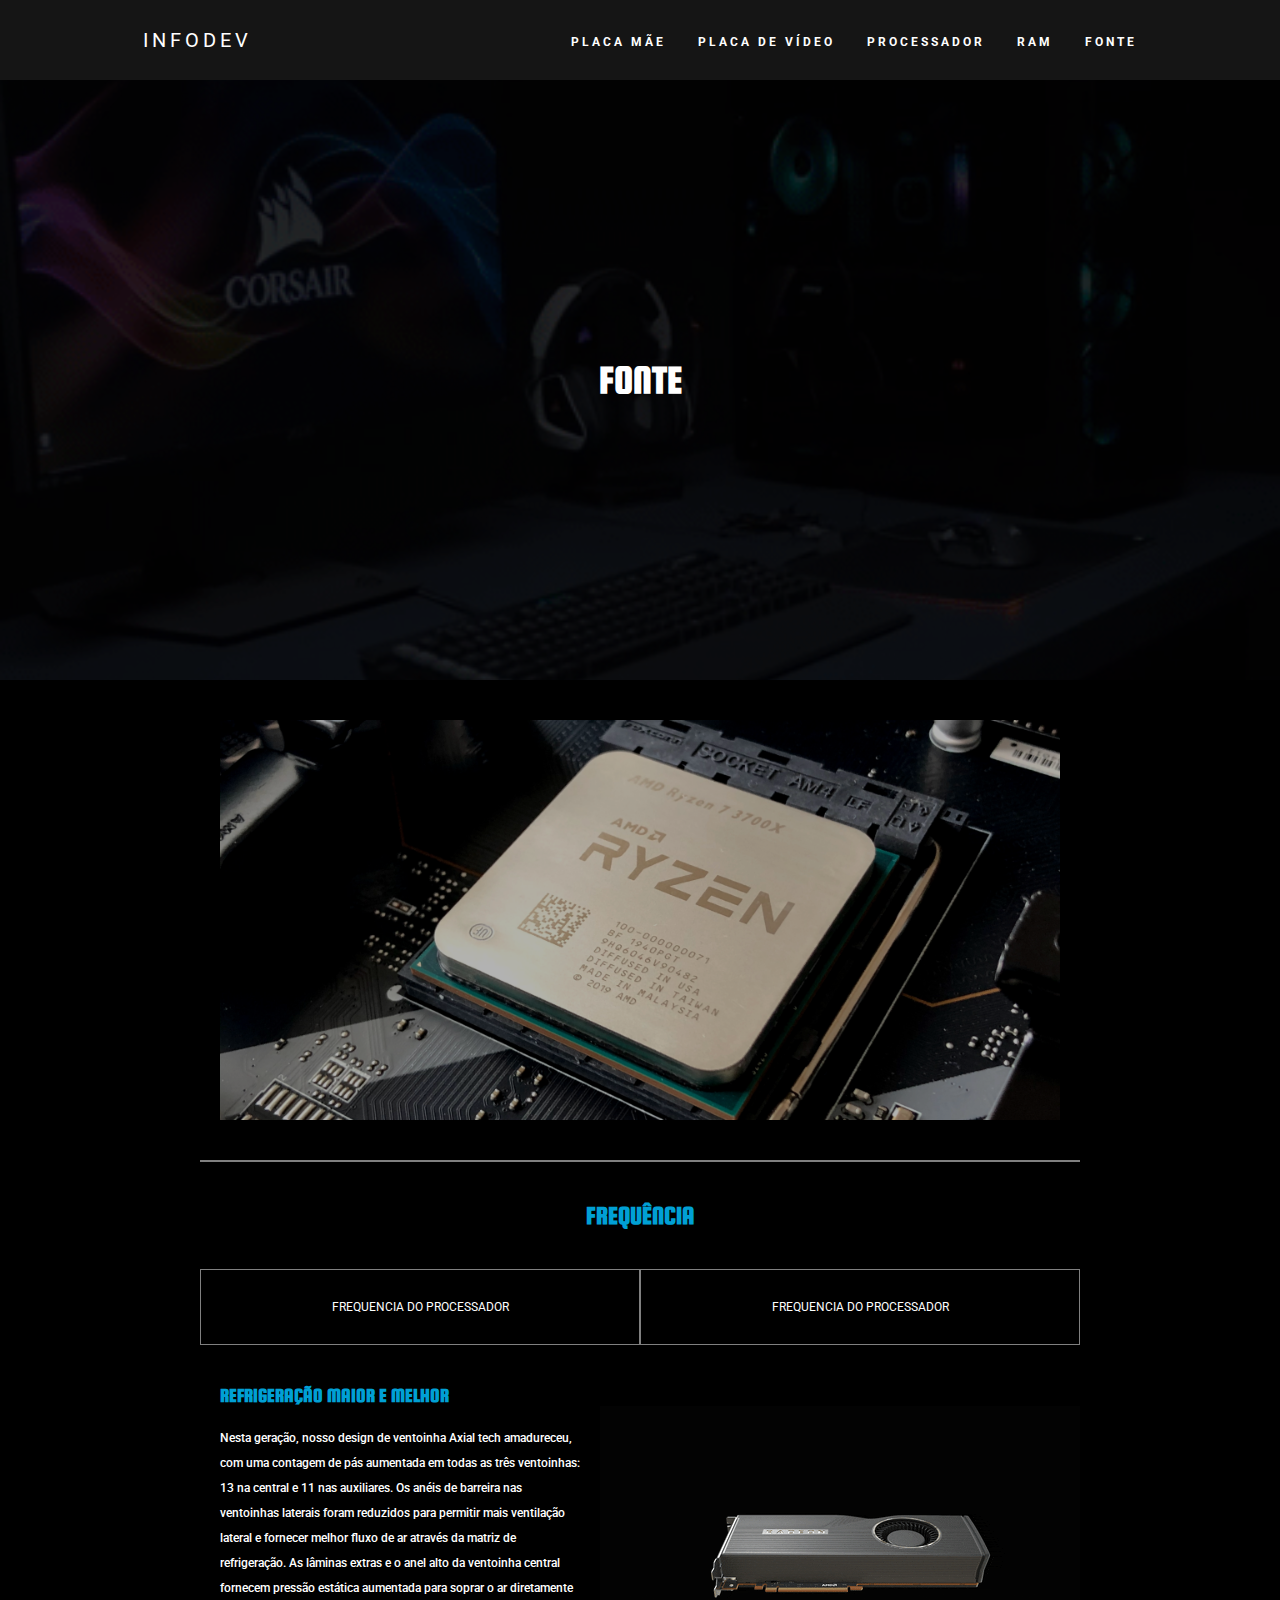
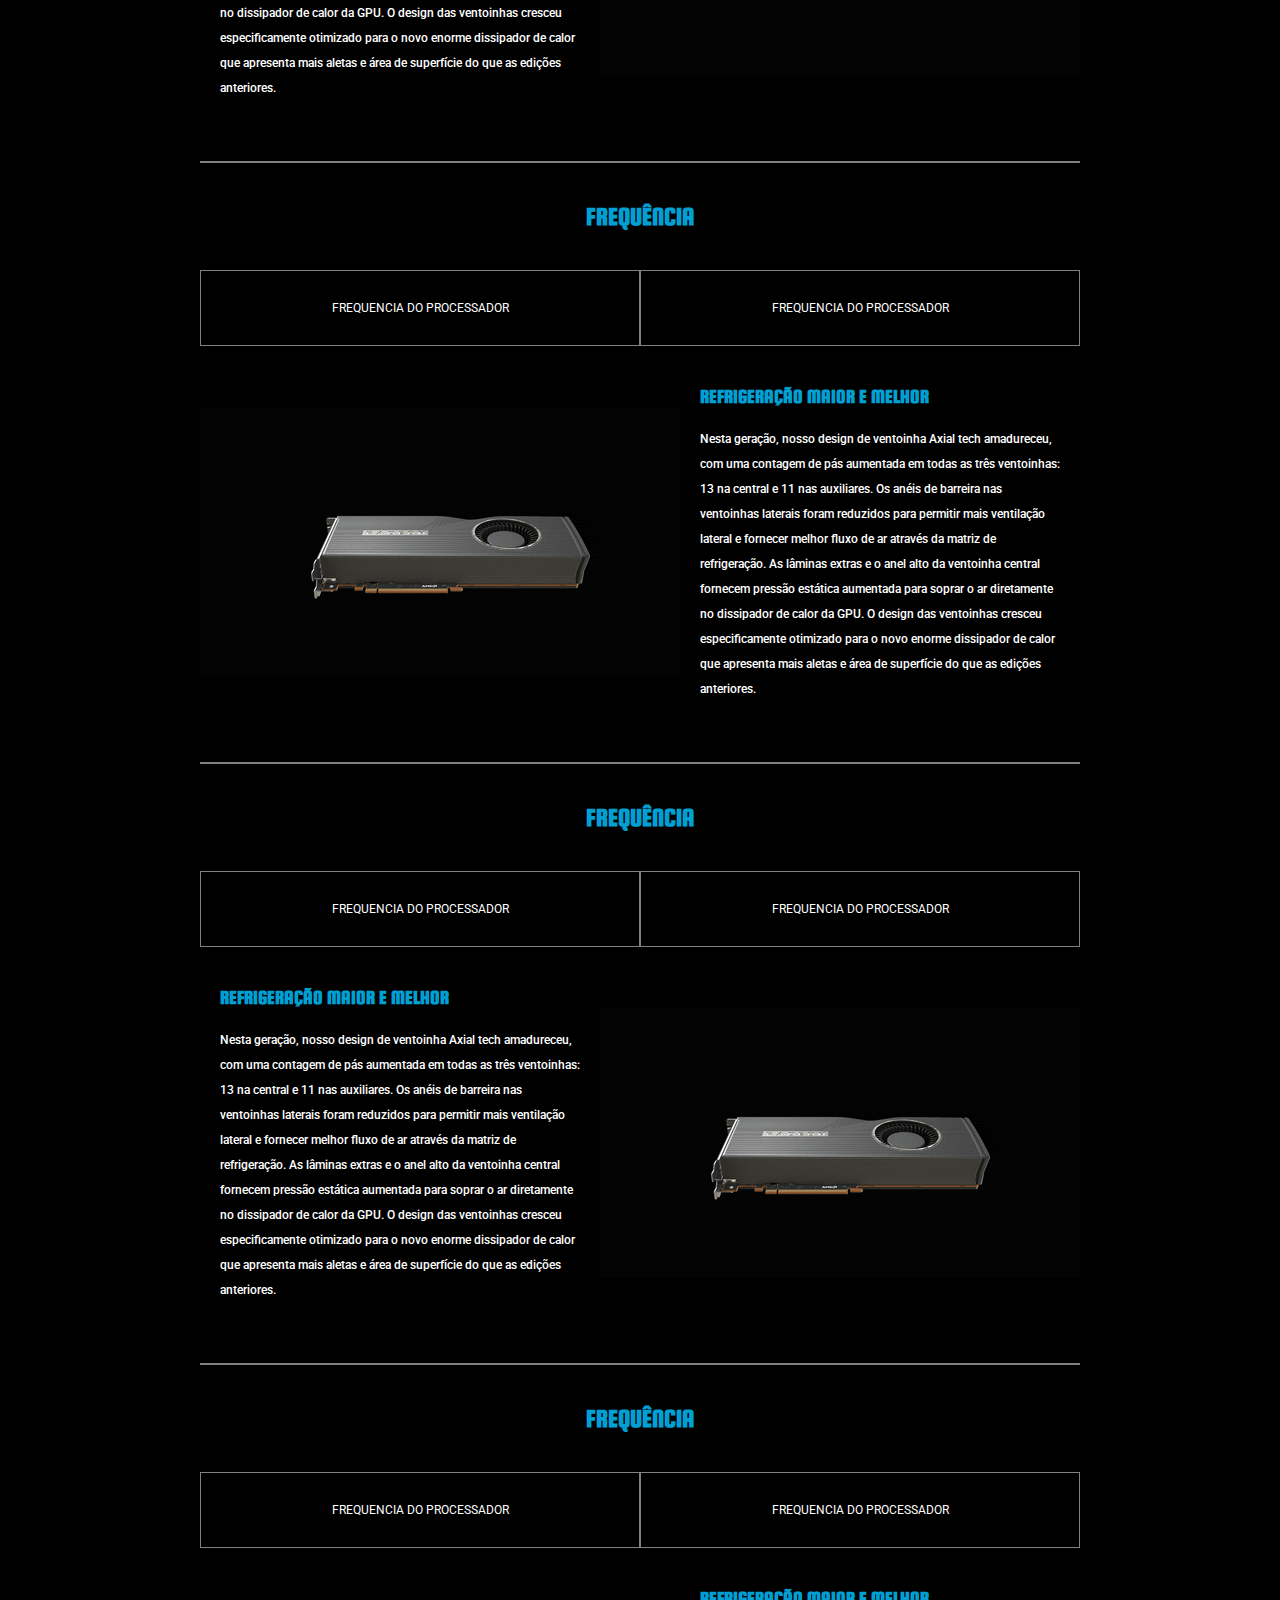
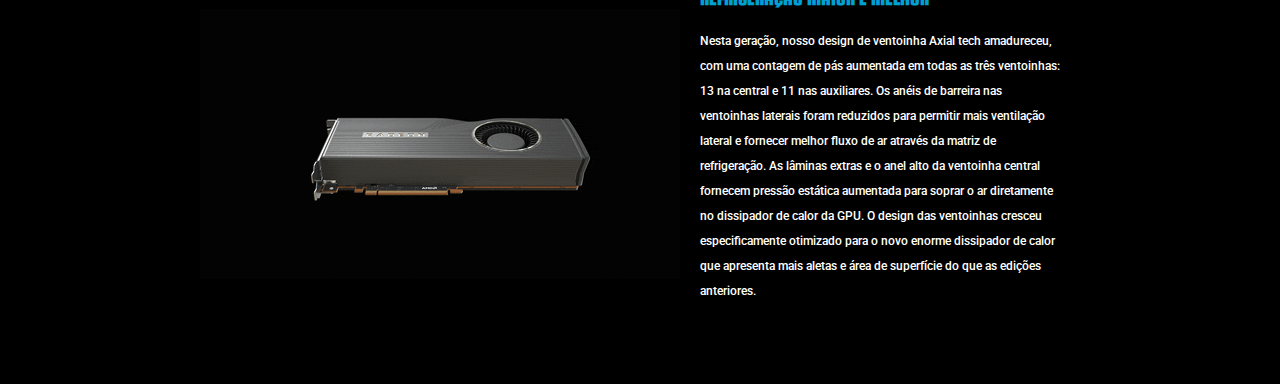
<file: fonte.html>
<!DOCTYPE html>
<html lang="pt-br">

<head>
  <meta charset="UTF-8">
  <meta name="viewport" content="width=device-width, initial-scale=1.0">
  <link rel="stylesheet" href="scss/style.css">
  <title>InfoDev</title>
</head>

<body>
  <header>
    <nav>
      <a class="logo" href="/">InfoDev</a>
      <div class="mobile-menu">
        <div class="line1"></div>
        <div class="line2"></div>
        <div class="line3"></div>
      </div>
      <ul class="nav-list">
        <li><a href="placamae.html">PLACA MÃE</a></li>
        <li><a href="placavideo.html">PLACA DE VÍDEO</a></li>
        <li><a href="processador.html">PROCESSADOR</a></li>
        <li><a href="ram.html">RAM</a></li>
        <li><a href="fonte.html">FONTE</a></li>
      </ul>
    </nav>
  </header>

  <main class="main">
    <section class="section-home">
      <div class="background">
        <div class="opacity">
          <h1>fonte</h1>
        </div>
      </div><!--background-home-->
    </section>

    <section class="section1">
      <div class="container">
        <div class="box-img"><div class="img"></div></div>
        <div class="line"></div>

        <h2>Frequência</h2>

        <div class="box-process">
          <div class="title-process">
            <h3>frequencia do processador</h3>
            <h3>frequencia do processador</h3>
          </div>
          <div class="flex-process">
            <div class="left-process">
              <h4>REFRIGERAÇÃO MAIOR E MELHOR</h4>
              <p>Nesta geração, nosso design de ventoinha Axial tech amadureceu, com uma contagem de pás aumentada em todas as três ventoinhas: 13 na central e 11 nas auxiliares. Os anéis de barreira nas ventoinhas laterais foram reduzidos para permitir mais ventilação lateral e fornecer melhor fluxo de ar através da matriz de refrigeração. As lâminas extras e o anel alto da ventoinha central fornecem pressão estática aumentada para soprar o ar diretamente no dissipador de calor da GPU. O design das ventoinhas cresceu especificamente otimizado para o novo enorme dissipador de calor que apresenta mais aletas e área de superfície do que as edições anteriores.</p>
            </div>
            <div class="right-process">
              <img src="images/giphy (4).gif" alt="">
            </div>
          </div>
        </div>

        <div class="line"></div>

        <h2>Frequência</h2>

        <div class="box-process2">
          <div class="title-process2">
            <h3>frequencia do processador</h3>
            <h3>frequencia do processador</h3>
          </div>
          <div class="flex-process2">
            <div class="left-process2">
              <img src="images/giphy (4).gif" alt="">
            </div>
            <div class="right-process2">
              <h4>REFRIGERAÇÃO MAIOR E MELHOR</h4>
              <p>Nesta geração, nosso design de ventoinha Axial tech amadureceu, com uma contagem de pás aumentada em todas as três ventoinhas: 13 na central e 11 nas auxiliares. Os anéis de barreira nas ventoinhas laterais foram reduzidos para permitir mais ventilação lateral e fornecer melhor fluxo de ar através da matriz de refrigeração. As lâminas extras e o anel alto da ventoinha central fornecem pressão estática aumentada para soprar o ar diretamente no dissipador de calor da GPU. O design das ventoinhas cresceu especificamente otimizado para o novo enorme dissipador de calor que apresenta mais aletas e área de superfície do que as edições anteriores.</p>
            </div>
          </div>
        </div>

        <div class="line"></div>

        <h2>Frequência</h2>

        <div class="box-process">
          <div class="title-process">
            <h3>frequencia do processador</h3>
            <h3>frequencia do processador</h3>
          </div>
          <div class="flex-process">
            <div class="left-process">
              <h4>REFRIGERAÇÃO MAIOR E MELHOR</h4>
              <p>Nesta geração, nosso design de ventoinha Axial tech amadureceu, com uma contagem de pás aumentada em todas as três ventoinhas: 13 na central e 11 nas auxiliares. Os anéis de barreira nas ventoinhas laterais foram reduzidos para permitir mais ventilação lateral e fornecer melhor fluxo de ar através da matriz de refrigeração. As lâminas extras e o anel alto da ventoinha central fornecem pressão estática aumentada para soprar o ar diretamente no dissipador de calor da GPU. O design das ventoinhas cresceu especificamente otimizado para o novo enorme dissipador de calor que apresenta mais aletas e área de superfície do que as edições anteriores.</p>
            </div>
            <div class="right-process">
              <img src="images/giphy (4).gif" alt="">
            </div>
          </div>
        </div>

        <div class="line"></div>

        <h2>Frequência</h2>

        <div class="box-process2">
          <div class="title-process2">
            <h3>frequencia do processador</h3>
            <h3>frequencia do processador</h3>
          </div>
          <div class="flex-process2">
            <div class="left-process2">
              <img src="images/giphy (4).gif" alt="">
            </div>
            <div class="right-process2">
              <h4>REFRIGERAÇÃO MAIOR E MELHOR</h4>
              <p>Nesta geração, nosso design de ventoinha Axial tech amadureceu, com uma contagem de pás aumentada em todas as três ventoinhas: 13 na central e 11 nas auxiliares. Os anéis de barreira nas ventoinhas laterais foram reduzidos para permitir mais ventilação lateral e fornecer melhor fluxo de ar através da matriz de refrigeração. As lâminas extras e o anel alto da ventoinha central fornecem pressão estática aumentada para soprar o ar diretamente no dissipador de calor da GPU. O design das ventoinhas cresceu especificamente otimizado para o novo enorme dissipador de calor que apresenta mais aletas e área de superfície do que as edições anteriores.</p>
            </div>
          </div>
        </div>

      </div><!--container-->
    </section> 
  </main>

  <script src="JS/script.js"></script>
</body>

</html>
</file>
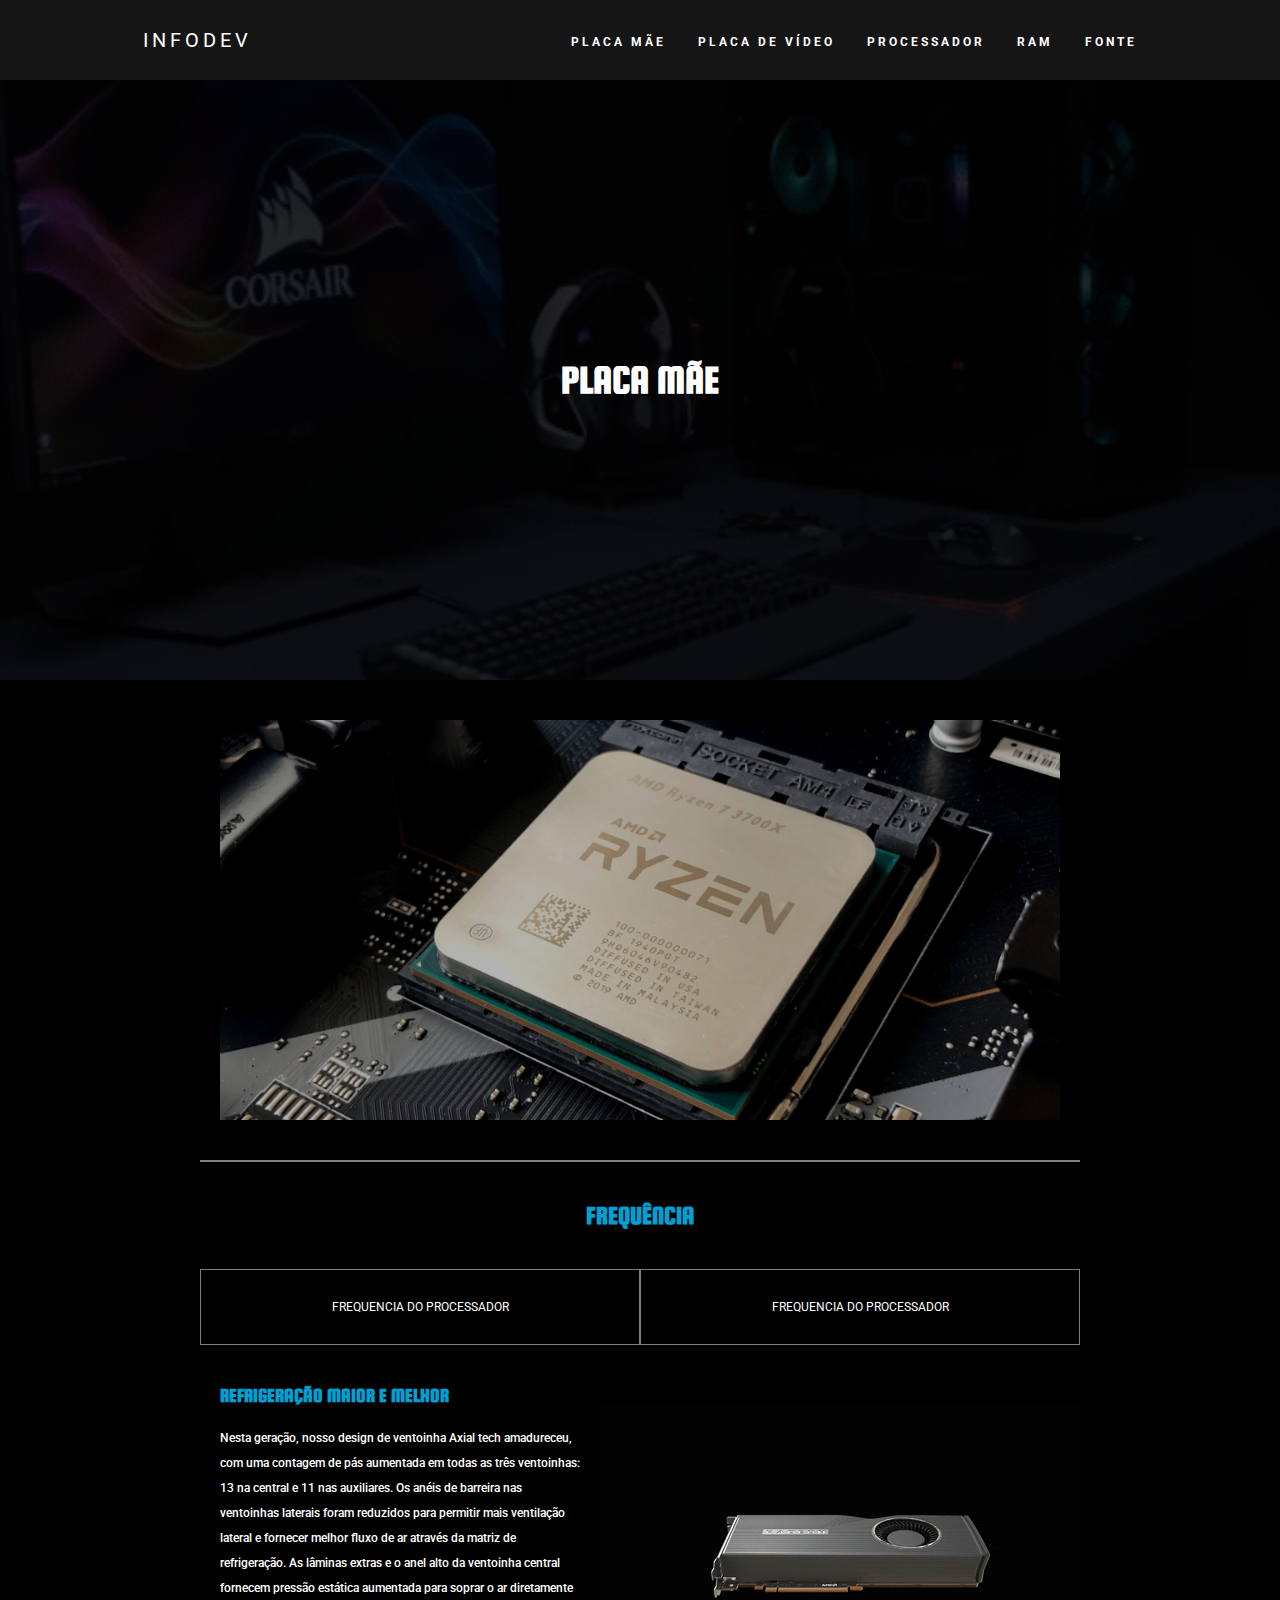
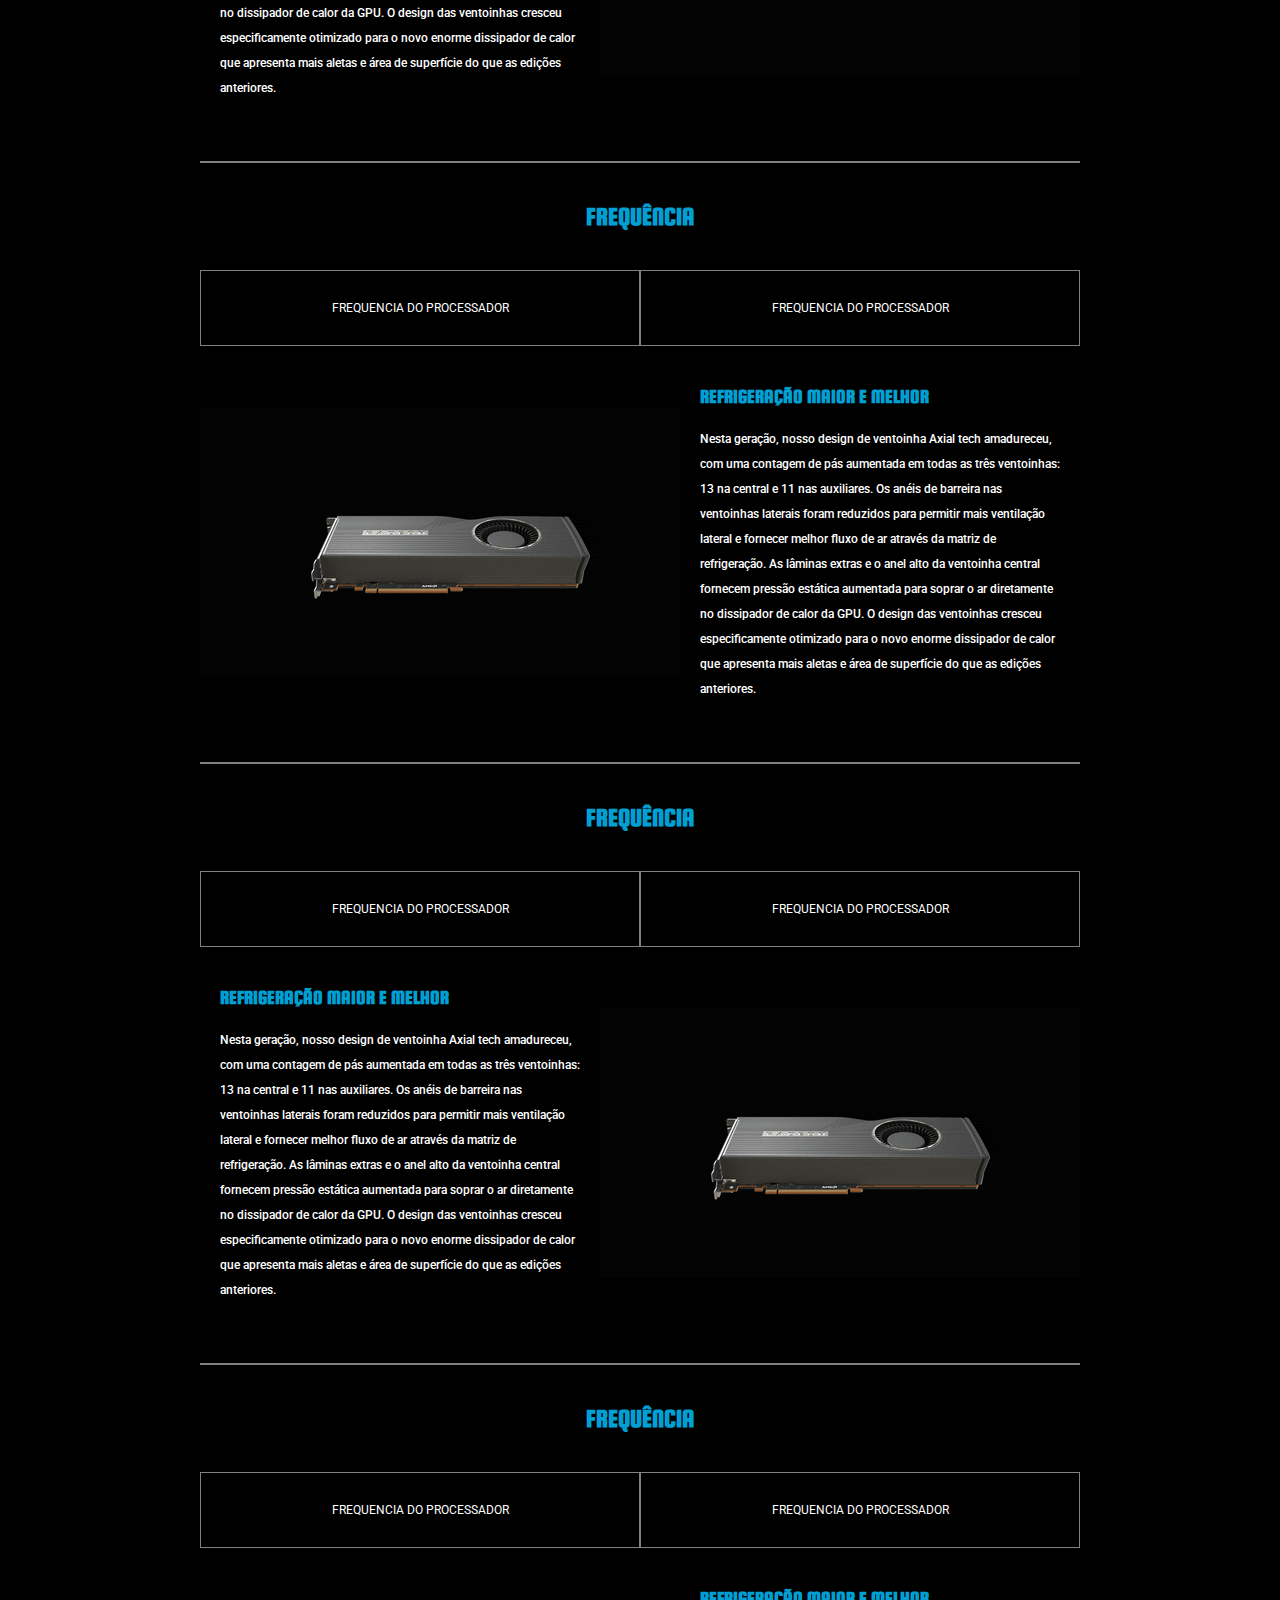
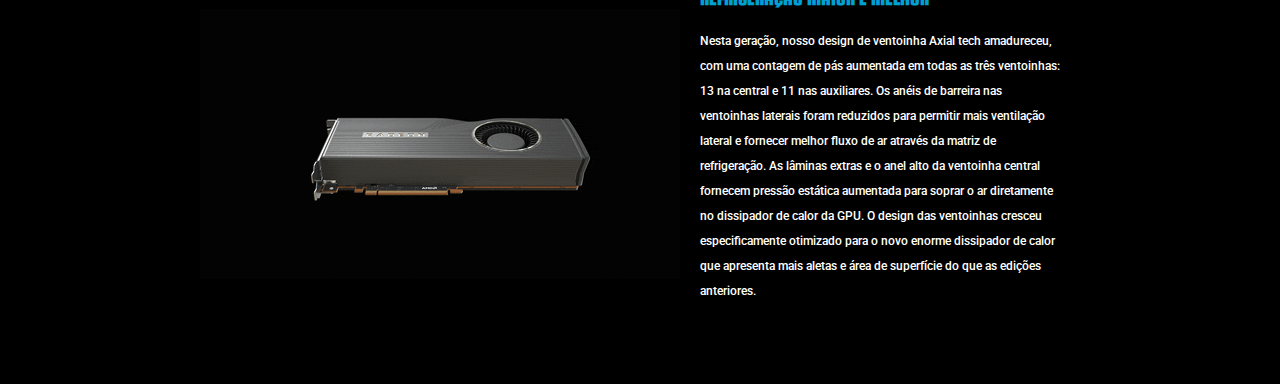
<file: placamae.html>
<!DOCTYPE html>
<html lang="pt-br">

<head>
  <meta charset="UTF-8">
  <meta name="viewport" content="width=device-width, initial-scale=1.0">
  <link rel="stylesheet" href="scss/style.css">
  <title>InfoDev</title>
</head>

<body>
  <header>
    <nav>
      <a class="logo" href="/">InfoDev</a>
      <div class="mobile-menu">
        <div class="line1"></div>
        <div class="line2"></div>
        <div class="line3"></div>
      </div>
      <ul class="nav-list">
        <li><a href="placamae.html">PLACA MÃE</a></li>
        <li><a href="placavideo.html">PLACA DE VÍDEO</a></li>
        <li><a href="processador.html">PROCESSADOR</a></li>
        <li><a href="ram.html">RAM</a></li>
        <li><a href="fonte.html">FONTE</a></li>
      </ul>
    </nav>
  </header>

  <main class="main">
    <section class="section-home">
      <div class="background">
        <div class="opacity">
          <h1>placa mãe</h1>
        </div>
      </div><!--background-home-->
    </section>

    <section class="section1">
      <div class="container">
        <div class="box-img"><div class="img"></div></div>
        <div class="line"></div>

        <h2>Frequência</h2>

        <div class="box-process">
          <div class="title-process">
            <h3>frequencia do processador</h3>
            <h3>frequencia do processador</h3>
          </div>
          <div class="flex-process">
            <div class="left-process">
              <h4>REFRIGERAÇÃO MAIOR E MELHOR</h4>
              <p>Nesta geração, nosso design de ventoinha Axial tech amadureceu, com uma contagem de pás aumentada em todas as três ventoinhas: 13 na central e 11 nas auxiliares. Os anéis de barreira nas ventoinhas laterais foram reduzidos para permitir mais ventilação lateral e fornecer melhor fluxo de ar através da matriz de refrigeração. As lâminas extras e o anel alto da ventoinha central fornecem pressão estática aumentada para soprar o ar diretamente no dissipador de calor da GPU. O design das ventoinhas cresceu especificamente otimizado para o novo enorme dissipador de calor que apresenta mais aletas e área de superfície do que as edições anteriores.</p>
            </div>
            <div class="right-process">
              <img src="images/giphy (4).gif" alt="">
            </div>
          </div>
        </div>

        <div class="line"></div>

        <h2>Frequência</h2>

        <div class="box-process2">
          <div class="title-process2">
            <h3>frequencia do processador</h3>
            <h3>frequencia do processador</h3>
          </div>
          <div class="flex-process2">
            <div class="left-process2">
              <img src="images/giphy (4).gif" alt="">
            </div>
            <div class="right-process2">
              <h4>REFRIGERAÇÃO MAIOR E MELHOR</h4>
              <p>Nesta geração, nosso design de ventoinha Axial tech amadureceu, com uma contagem de pás aumentada em todas as três ventoinhas: 13 na central e 11 nas auxiliares. Os anéis de barreira nas ventoinhas laterais foram reduzidos para permitir mais ventilação lateral e fornecer melhor fluxo de ar através da matriz de refrigeração. As lâminas extras e o anel alto da ventoinha central fornecem pressão estática aumentada para soprar o ar diretamente no dissipador de calor da GPU. O design das ventoinhas cresceu especificamente otimizado para o novo enorme dissipador de calor que apresenta mais aletas e área de superfície do que as edições anteriores.</p>
            </div>
          </div>
        </div>

        <div class="line"></div>

        <h2>Frequência</h2>

        <div class="box-process">
          <div class="title-process">
            <h3>frequencia do processador</h3>
            <h3>frequencia do processador</h3>
          </div>
          <div class="flex-process">
            <div class="left-process">
              <h4>REFRIGERAÇÃO MAIOR E MELHOR</h4>
              <p>Nesta geração, nosso design de ventoinha Axial tech amadureceu, com uma contagem de pás aumentada em todas as três ventoinhas: 13 na central e 11 nas auxiliares. Os anéis de barreira nas ventoinhas laterais foram reduzidos para permitir mais ventilação lateral e fornecer melhor fluxo de ar através da matriz de refrigeração. As lâminas extras e o anel alto da ventoinha central fornecem pressão estática aumentada para soprar o ar diretamente no dissipador de calor da GPU. O design das ventoinhas cresceu especificamente otimizado para o novo enorme dissipador de calor que apresenta mais aletas e área de superfície do que as edições anteriores.</p>
            </div>
            <div class="right-process">
              <img src="images/giphy (4).gif" alt="">
            </div>
          </div>
        </div>

        <div class="line"></div>

        <h2>Frequência</h2>

        <div class="box-process2">
          <div class="title-process2">
            <h3>frequencia do processador</h3>
            <h3>frequencia do processador</h3>
          </div>
          <div class="flex-process2">
            <div class="left-process2">
              <img src="images/giphy (4).gif" alt="">
            </div>
            <div class="right-process2">
              <h4>REFRIGERAÇÃO MAIOR E MELHOR</h4>
              <p>Nesta geração, nosso design de ventoinha Axial tech amadureceu, com uma contagem de pás aumentada em todas as três ventoinhas: 13 na central e 11 nas auxiliares. Os anéis de barreira nas ventoinhas laterais foram reduzidos para permitir mais ventilação lateral e fornecer melhor fluxo de ar através da matriz de refrigeração. As lâminas extras e o anel alto da ventoinha central fornecem pressão estática aumentada para soprar o ar diretamente no dissipador de calor da GPU. O design das ventoinhas cresceu especificamente otimizado para o novo enorme dissipador de calor que apresenta mais aletas e área de superfície do que as edições anteriores.</p>
            </div>
          </div>
        </div>

      </div><!--container-->
    </section> 
  </main>

  <script src="JS/script.js"></script>
</body>

</html>
</file>
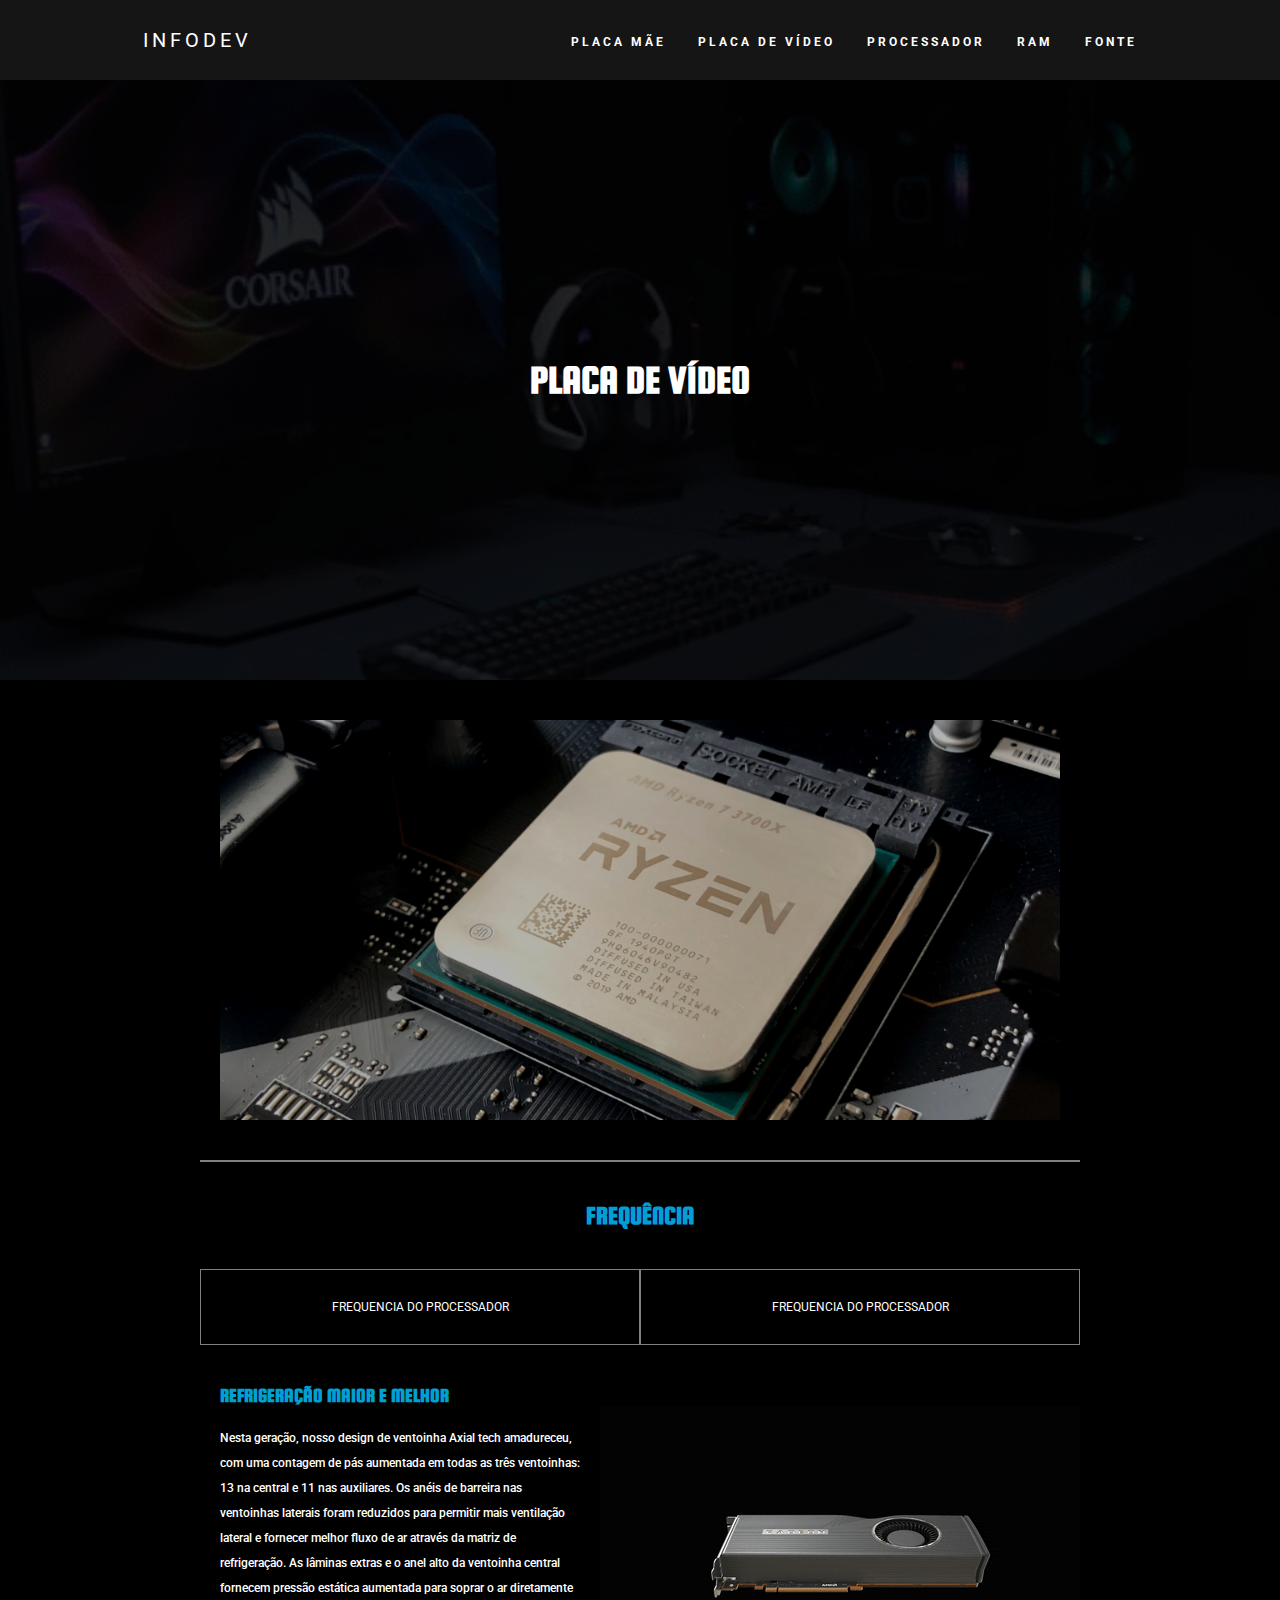
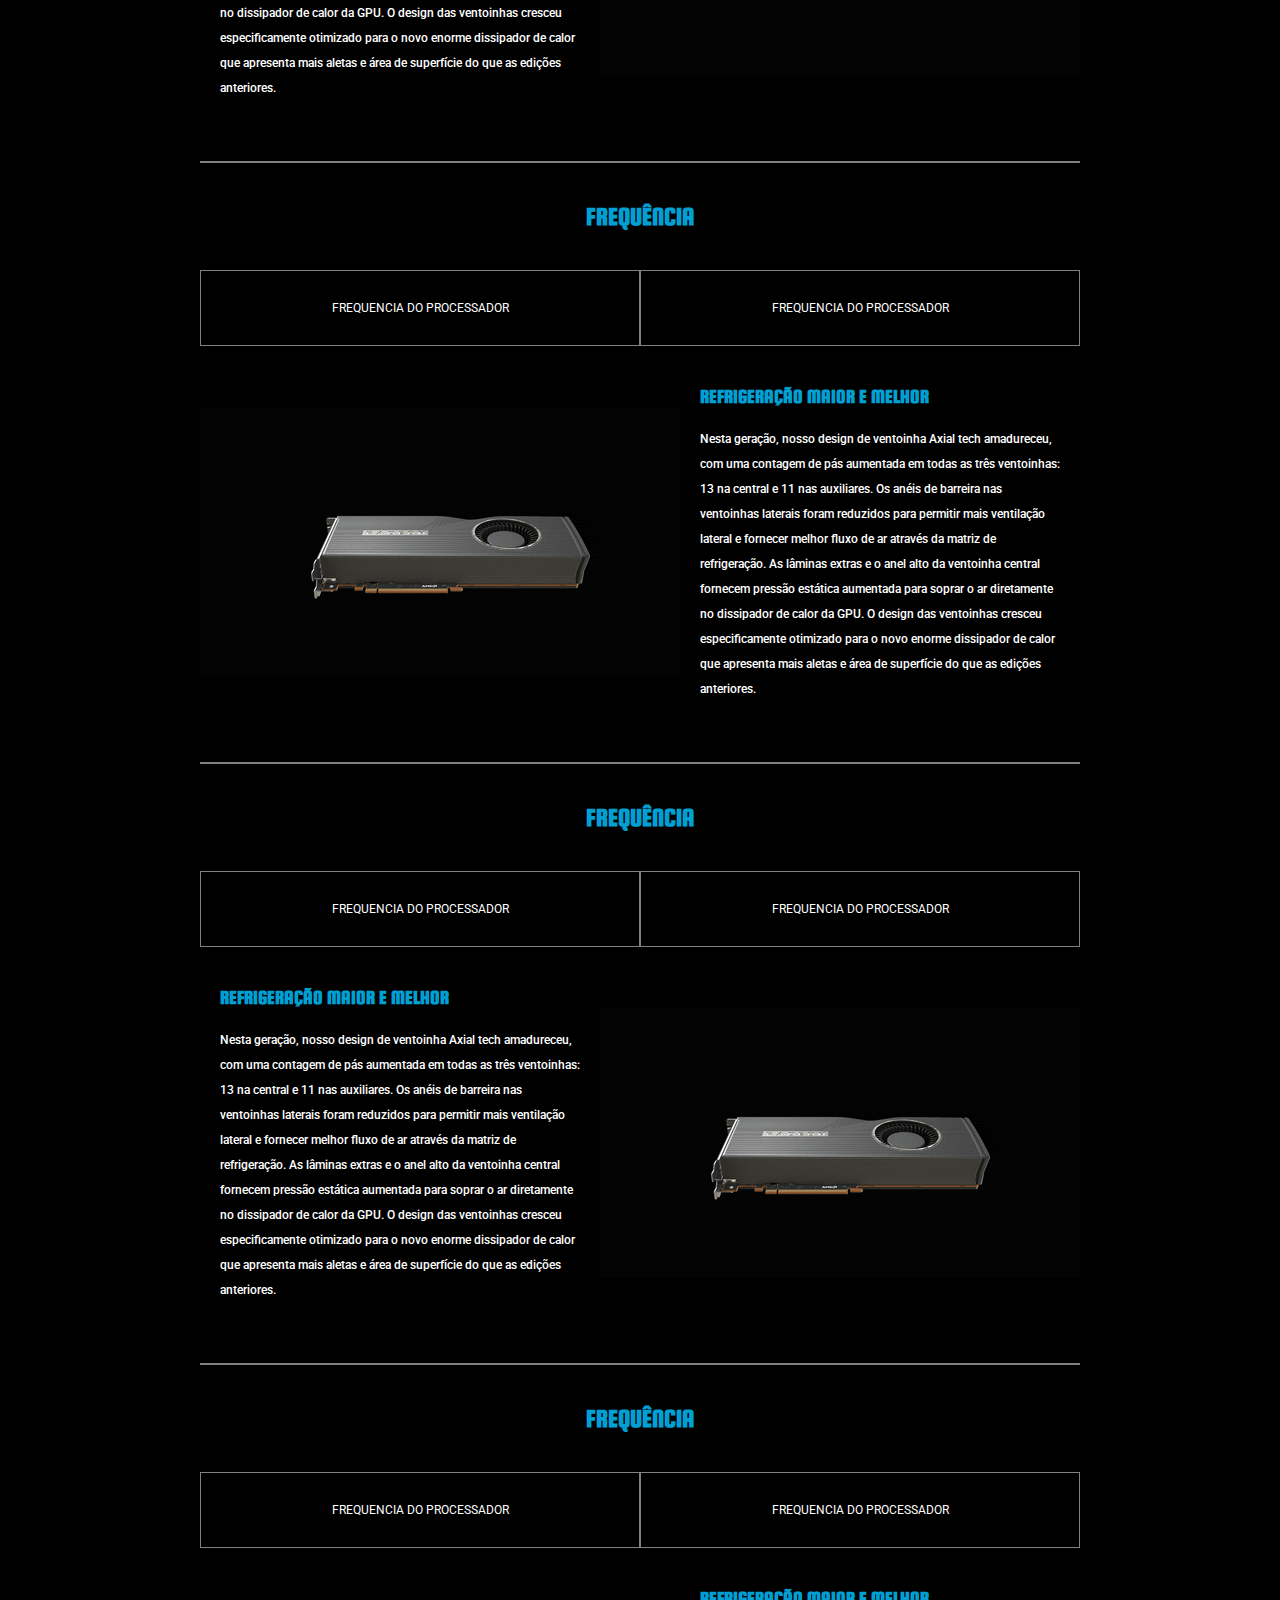
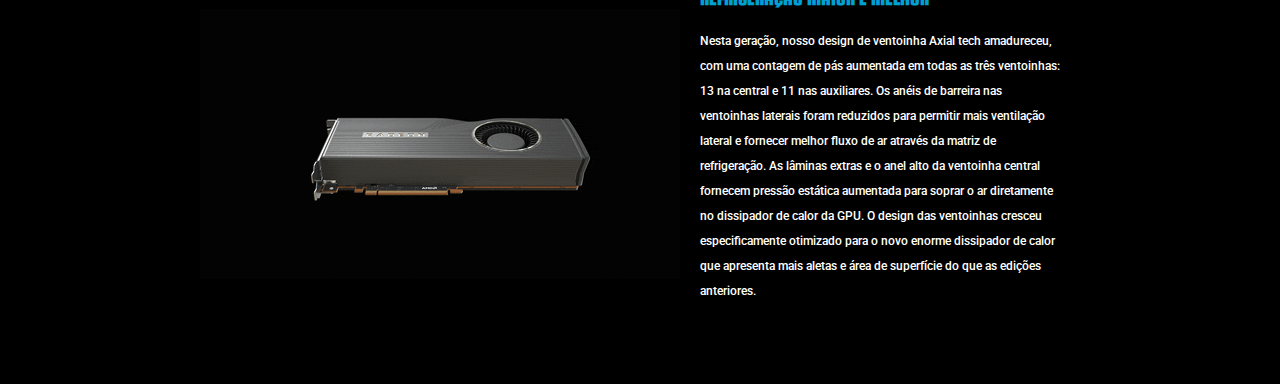
<file: placavideo.html>
<!DOCTYPE html>
<html lang="pt-br">

<head>
  <meta charset="UTF-8">
  <meta name="viewport" content="width=device-width, initial-scale=1.0">
  <link rel="stylesheet" href="scss/style.css">
  <title>InfoDev</title>
</head>

<body>
  <header>
    <nav>
      <a class="logo" href="/">InfoDev</a>
      <div class="mobile-menu">
        <div class="line1"></div>
        <div class="line2"></div>
        <div class="line3"></div>
      </div>
      <ul class="nav-list">
        <li><a href="placamae.html">PLACA MÃE</a></li>
        <li><a href="placavideo.html">PLACA DE VÍDEO</a></li>
        <li><a href="processador.html">PROCESSADOR</a></li>
        <li><a href="ram.html">RAM</a></li>
        <li><a href="fonte.html">FONTE</a></li>
      </ul>
    </nav>
  </header>

  <main class="main">
    <section class="section-home">
      <div class="background">
        <div class="opacity">
          <h1>PLACA DE VÍDEO</h1>
        </div>
      </div><!--background-home-->
    </section>

    <section class="section1">
      <div class="container">
        <div class="box-img"><div class="img"></div></div>
        <div class="line"></div>

        <h2>Frequência</h2>

        <div class="box-process">
          <div class="title-process">
            <h3>frequencia do processador</h3>
            <h3>frequencia do processador</h3>
          </div>
          <div class="flex-process">
            <div class="left-process">
              <h4>REFRIGERAÇÃO MAIOR E MELHOR</h4>
              <p>Nesta geração, nosso design de ventoinha Axial tech amadureceu, com uma contagem de pás aumentada em todas as três ventoinhas: 13 na central e 11 nas auxiliares. Os anéis de barreira nas ventoinhas laterais foram reduzidos para permitir mais ventilação lateral e fornecer melhor fluxo de ar através da matriz de refrigeração. As lâminas extras e o anel alto da ventoinha central fornecem pressão estática aumentada para soprar o ar diretamente no dissipador de calor da GPU. O design das ventoinhas cresceu especificamente otimizado para o novo enorme dissipador de calor que apresenta mais aletas e área de superfície do que as edições anteriores.</p>
            </div>
            <div class="right-process">
              <img src="images/giphy (4).gif" alt="">
            </div>
          </div>
        </div>

        <div class="line"></div>

        <h2>Frequência</h2>

        <div class="box-process2">
          <div class="title-process2">
            <h3>frequencia do processador</h3>
            <h3>frequencia do processador</h3>
          </div>
          <div class="flex-process2">
            <div class="left-process2">
              <img src="images/giphy (4).gif" alt="">
            </div>
            <div class="right-process2">
              <h4>REFRIGERAÇÃO MAIOR E MELHOR</h4>
              <p>Nesta geração, nosso design de ventoinha Axial tech amadureceu, com uma contagem de pás aumentada em todas as três ventoinhas: 13 na central e 11 nas auxiliares. Os anéis de barreira nas ventoinhas laterais foram reduzidos para permitir mais ventilação lateral e fornecer melhor fluxo de ar através da matriz de refrigeração. As lâminas extras e o anel alto da ventoinha central fornecem pressão estática aumentada para soprar o ar diretamente no dissipador de calor da GPU. O design das ventoinhas cresceu especificamente otimizado para o novo enorme dissipador de calor que apresenta mais aletas e área de superfície do que as edições anteriores.</p>
            </div>
          </div>
        </div>

        <div class="line"></div>

        <h2>Frequência</h2>

        <div class="box-process">
          <div class="title-process">
            <h3>frequencia do processador</h3>
            <h3>frequencia do processador</h3>
          </div>
          <div class="flex-process">
            <div class="left-process">
              <h4>REFRIGERAÇÃO MAIOR E MELHOR</h4>
              <p>Nesta geração, nosso design de ventoinha Axial tech amadureceu, com uma contagem de pás aumentada em todas as três ventoinhas: 13 na central e 11 nas auxiliares. Os anéis de barreira nas ventoinhas laterais foram reduzidos para permitir mais ventilação lateral e fornecer melhor fluxo de ar através da matriz de refrigeração. As lâminas extras e o anel alto da ventoinha central fornecem pressão estática aumentada para soprar o ar diretamente no dissipador de calor da GPU. O design das ventoinhas cresceu especificamente otimizado para o novo enorme dissipador de calor que apresenta mais aletas e área de superfície do que as edições anteriores.</p>
            </div>
            <div class="right-process">
              <img src="images/giphy (4).gif" alt="">
            </div>
          </div>
        </div>

        <div class="line"></div>

        <h2>Frequência</h2>

        <div class="box-process2">
          <div class="title-process2">
            <h3>frequencia do processador</h3>
            <h3>frequencia do processador</h3>
          </div>
          <div class="flex-process2">
            <div class="left-process2">
              <img src="images/giphy (4).gif" alt="">
            </div>
            <div class="right-process2">
              <h4>REFRIGERAÇÃO MAIOR E MELHOR</h4>
              <p>Nesta geração, nosso design de ventoinha Axial tech amadureceu, com uma contagem de pás aumentada em todas as três ventoinhas: 13 na central e 11 nas auxiliares. Os anéis de barreira nas ventoinhas laterais foram reduzidos para permitir mais ventilação lateral e fornecer melhor fluxo de ar através da matriz de refrigeração. As lâminas extras e o anel alto da ventoinha central fornecem pressão estática aumentada para soprar o ar diretamente no dissipador de calor da GPU. O design das ventoinhas cresceu especificamente otimizado para o novo enorme dissipador de calor que apresenta mais aletas e área de superfície do que as edições anteriores.</p>
            </div>
          </div>
        </div>

      </div><!--container-->
    </section> 
  </main>

  <script src="JS/script.js"></script>
</body>

</html>
</file>
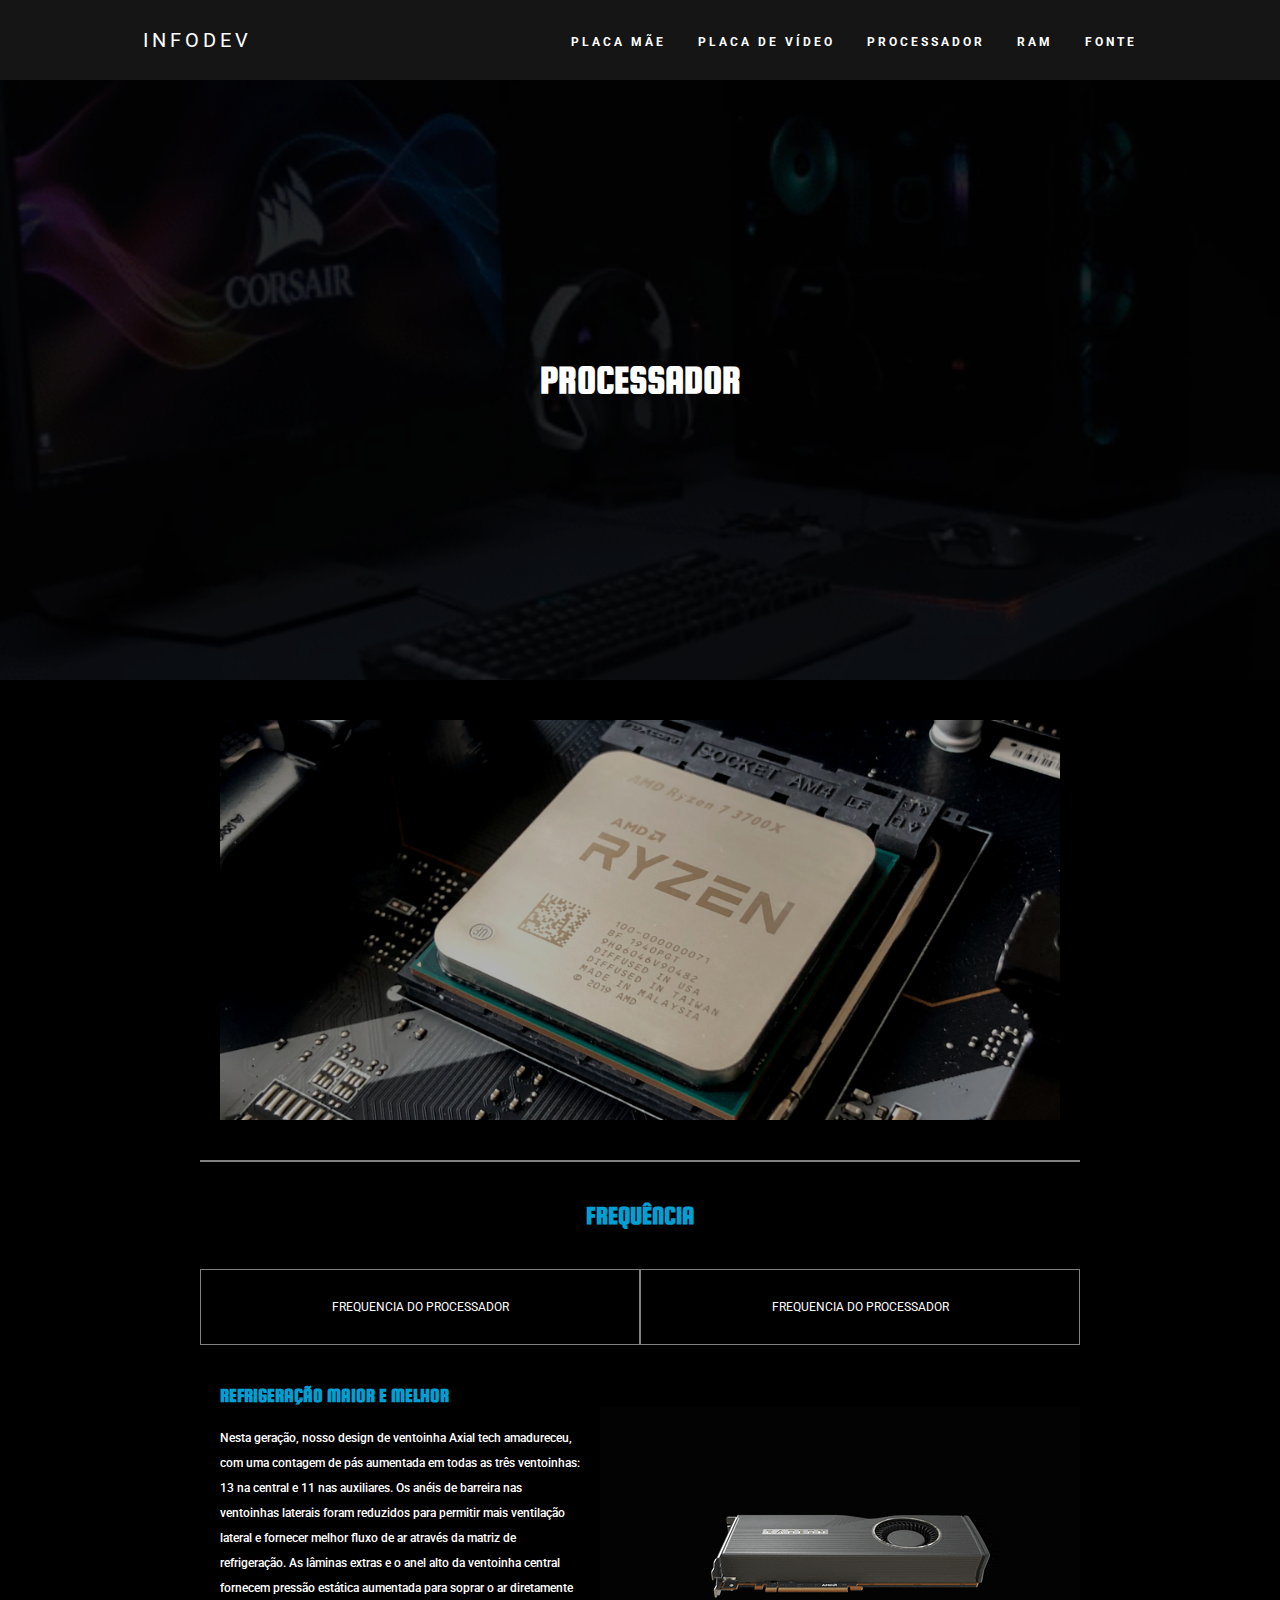
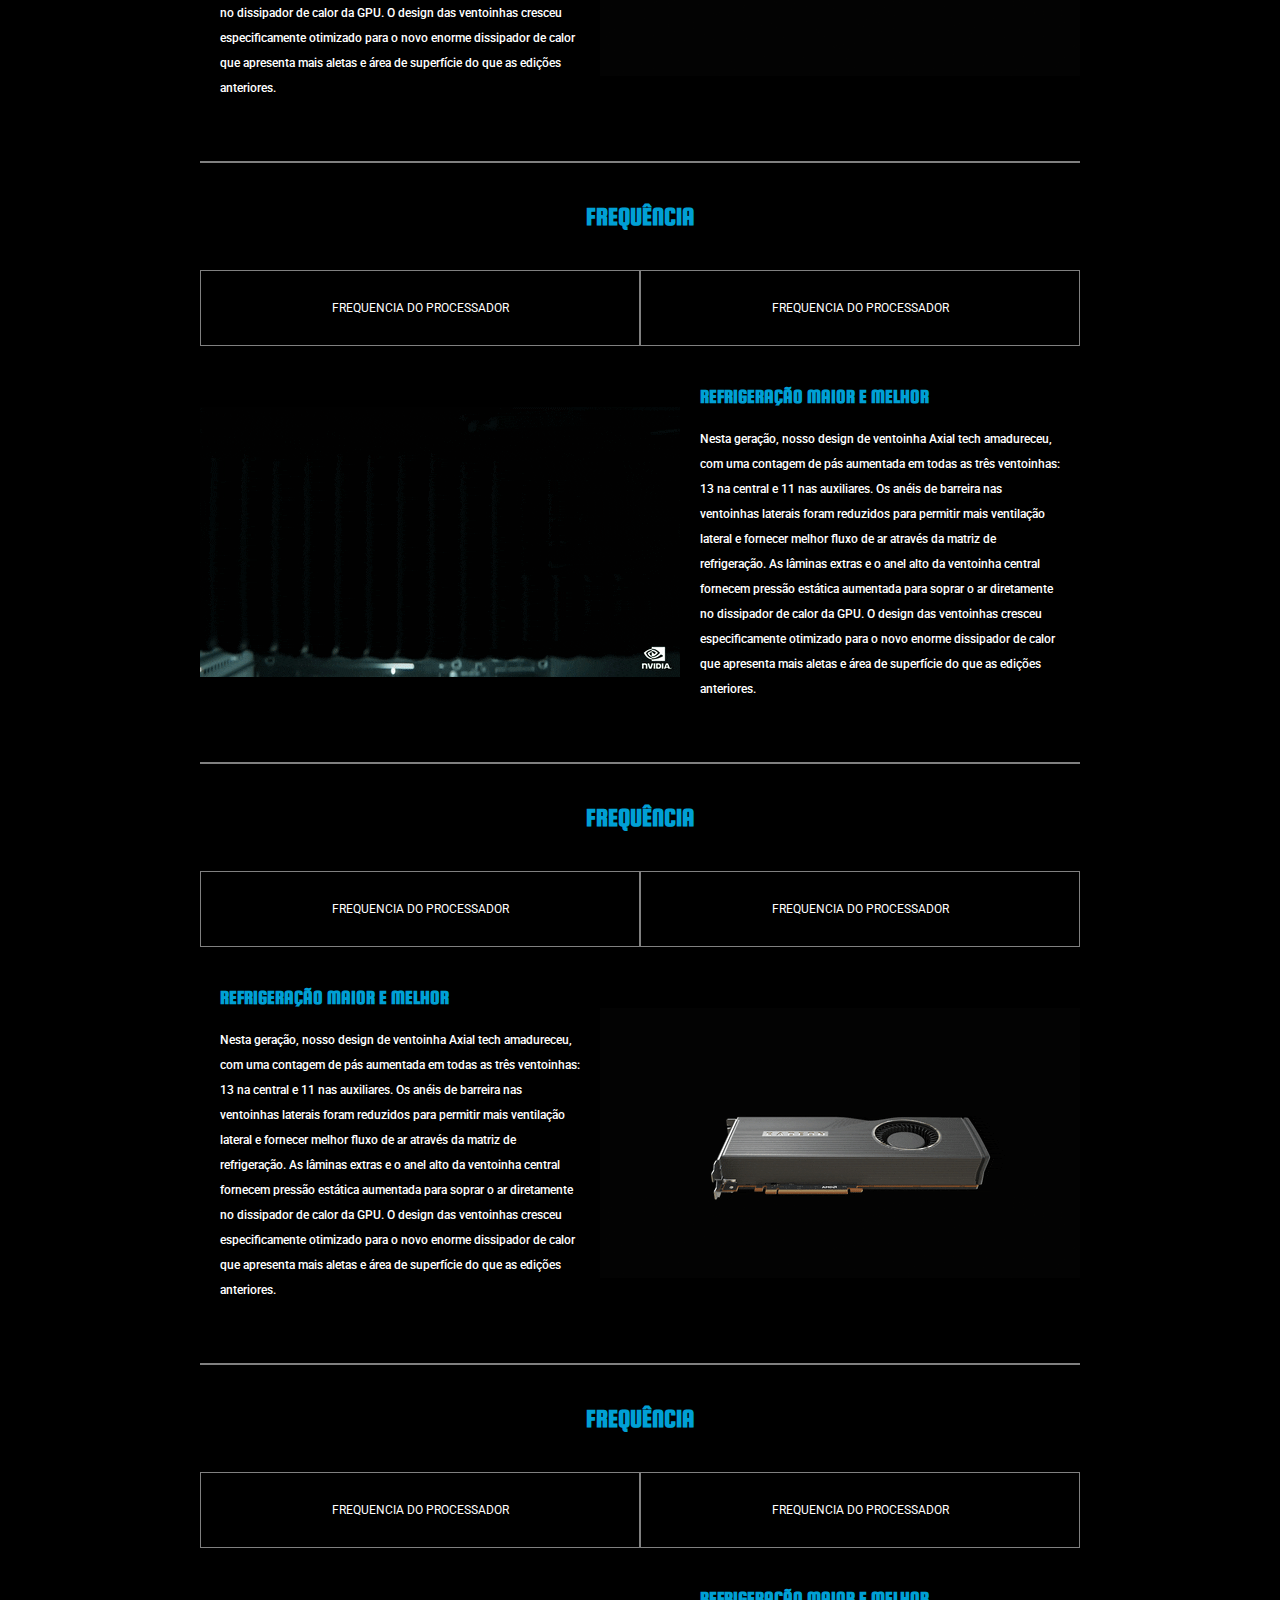
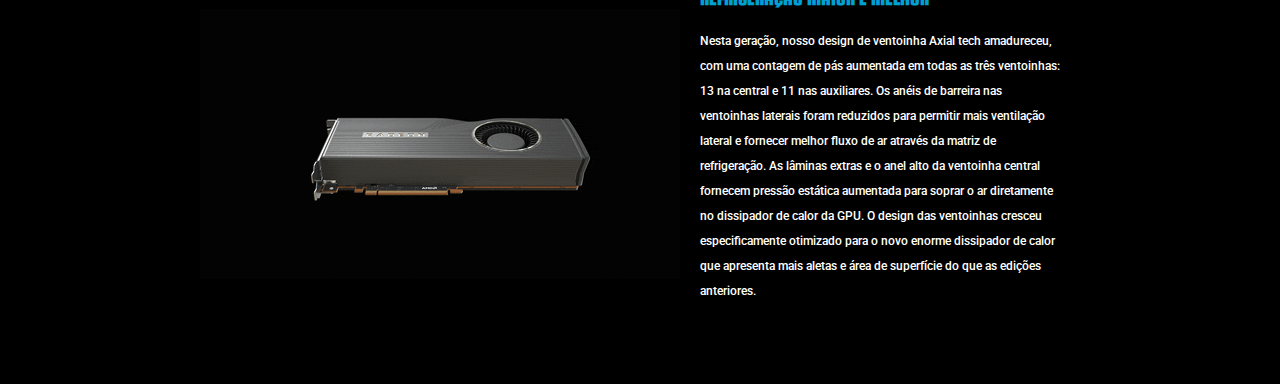
<file: processador.html>
<!DOCTYPE html>
<html lang="pt-br">

<head>
  <meta charset="UTF-8">
  <meta name="viewport" content="width=device-width, initial-scale=1.0">
  <link rel="stylesheet" href="scss/style.css">
  <title>InfoDev</title>
</head>

<body>
  <header>
    <nav>
      <a class="logo" href="/">InfoDev</a>
      <div class="mobile-menu">
        <div class="line1"></div>
        <div class="line2"></div>
        <div class="line3"></div>
      </div>
      <ul class="nav-list">
        <li><a href="placamae.html">PLACA MÃE</a></li>
        <li><a href="placavideo.html">PLACA DE VÍDEO</a></li>
        <li><a href="processador.html">PROCESSADOR</a></li>
        <li><a href="ram.html">RAM</a></li>
        <li><a href="fonte.html">FONTE</a></li>
      </ul>
    </nav>
  </header>

  <main class="main">
    <section class="section-home">
      <div class="background">
        <div class="opacity">
          <h1>processador</h1>
        </div>
      </div><!--background-home-->
    </section>

    <section class="section1">
      <div class="container">
        <div class="box-img"><div class="img"></div></div>
        <div class="line"></div>

        <h2>Frequência</h2>

        <div class="box-process">
          <div class="title-process">
            <h3>frequencia do processador</h3>
            <h3>frequencia do processador</h3>
          </div>
          <div class="flex-process">
            <div class="left-process">
              <h4>REFRIGERAÇÃO MAIOR E MELHOR</h4>
              <p>Nesta geração, nosso design de ventoinha Axial tech amadureceu, com uma contagem de pás aumentada em todas as três ventoinhas: 13 na central e 11 nas auxiliares. Os anéis de barreira nas ventoinhas laterais foram reduzidos para permitir mais ventilação lateral e fornecer melhor fluxo de ar através da matriz de refrigeração. As lâminas extras e o anel alto da ventoinha central fornecem pressão estática aumentada para soprar o ar diretamente no dissipador de calor da GPU. O design das ventoinhas cresceu especificamente otimizado para o novo enorme dissipador de calor que apresenta mais aletas e área de superfície do que as edições anteriores.</p>
            </div>
            <div class="right-process">
              <img src="images/giphy (4).gif" alt="">
            </div>
          </div>
        </div>

        <div class="line"></div>

        <h2>Frequência</h2>

        <div class="box-process2">
          <div class="title-process2">
            <h3>frequencia do processador</h3>
            <h3>frequencia do processador</h3>
          </div>
          <div class="flex-process2">
            <div class="left-process2">
              <img src="images/giphy (8).gif" alt="">
            </div>
            <div class="right-process2">
              <h4>REFRIGERAÇÃO MAIOR E MELHOR</h4>
              <p>Nesta geração, nosso design de ventoinha Axial tech amadureceu, com uma contagem de pás aumentada em todas as três ventoinhas: 13 na central e 11 nas auxiliares. Os anéis de barreira nas ventoinhas laterais foram reduzidos para permitir mais ventilação lateral e fornecer melhor fluxo de ar através da matriz de refrigeração. As lâminas extras e o anel alto da ventoinha central fornecem pressão estática aumentada para soprar o ar diretamente no dissipador de calor da GPU. O design das ventoinhas cresceu especificamente otimizado para o novo enorme dissipador de calor que apresenta mais aletas e área de superfície do que as edições anteriores.</p>
            </div>
          </div>
        </div>

        <div class="line"></div>

        <h2>Frequência</h2>

        <div class="box-process">
          <div class="title-process">
            <h3>frequencia do processador</h3>
            <h3>frequencia do processador</h3>
          </div>
          <div class="flex-process">
            <div class="left-process">
              <h4>REFRIGERAÇÃO MAIOR E MELHOR</h4>
              <p>Nesta geração, nosso design de ventoinha Axial tech amadureceu, com uma contagem de pás aumentada em todas as três ventoinhas: 13 na central e 11 nas auxiliares. Os anéis de barreira nas ventoinhas laterais foram reduzidos para permitir mais ventilação lateral e fornecer melhor fluxo de ar através da matriz de refrigeração. As lâminas extras e o anel alto da ventoinha central fornecem pressão estática aumentada para soprar o ar diretamente no dissipador de calor da GPU. O design das ventoinhas cresceu especificamente otimizado para o novo enorme dissipador de calor que apresenta mais aletas e área de superfície do que as edições anteriores.</p>
            </div>
            <div class="right-process">
              <img src="images/giphy (4).gif" alt="">
            </div>
          </div>
        </div>

        <div class="line"></div>

        <h2>Frequência</h2>

        <div class="box-process2">
          <div class="title-process2">
            <h3>frequencia do processador</h3>
            <h3>frequencia do processador</h3>
          </div>
          <div class="flex-process2">
            <div class="left-process2">
              <img src="images/giphy (4).gif" alt="">
            </div>
            <div class="right-process2">
              <h4>REFRIGERAÇÃO MAIOR E MELHOR</h4>
              <p>Nesta geração, nosso design de ventoinha Axial tech amadureceu, com uma contagem de pás aumentada em todas as três ventoinhas: 13 na central e 11 nas auxiliares. Os anéis de barreira nas ventoinhas laterais foram reduzidos para permitir mais ventilação lateral e fornecer melhor fluxo de ar através da matriz de refrigeração. As lâminas extras e o anel alto da ventoinha central fornecem pressão estática aumentada para soprar o ar diretamente no dissipador de calor da GPU. O design das ventoinhas cresceu especificamente otimizado para o novo enorme dissipador de calor que apresenta mais aletas e área de superfície do que as edições anteriores.</p>
            </div>
          </div>
        </div>

      </div><!--container-->
    </section> 
  </main>

  <script src="JS/script.js"></script>
</body>

</html>
</file>
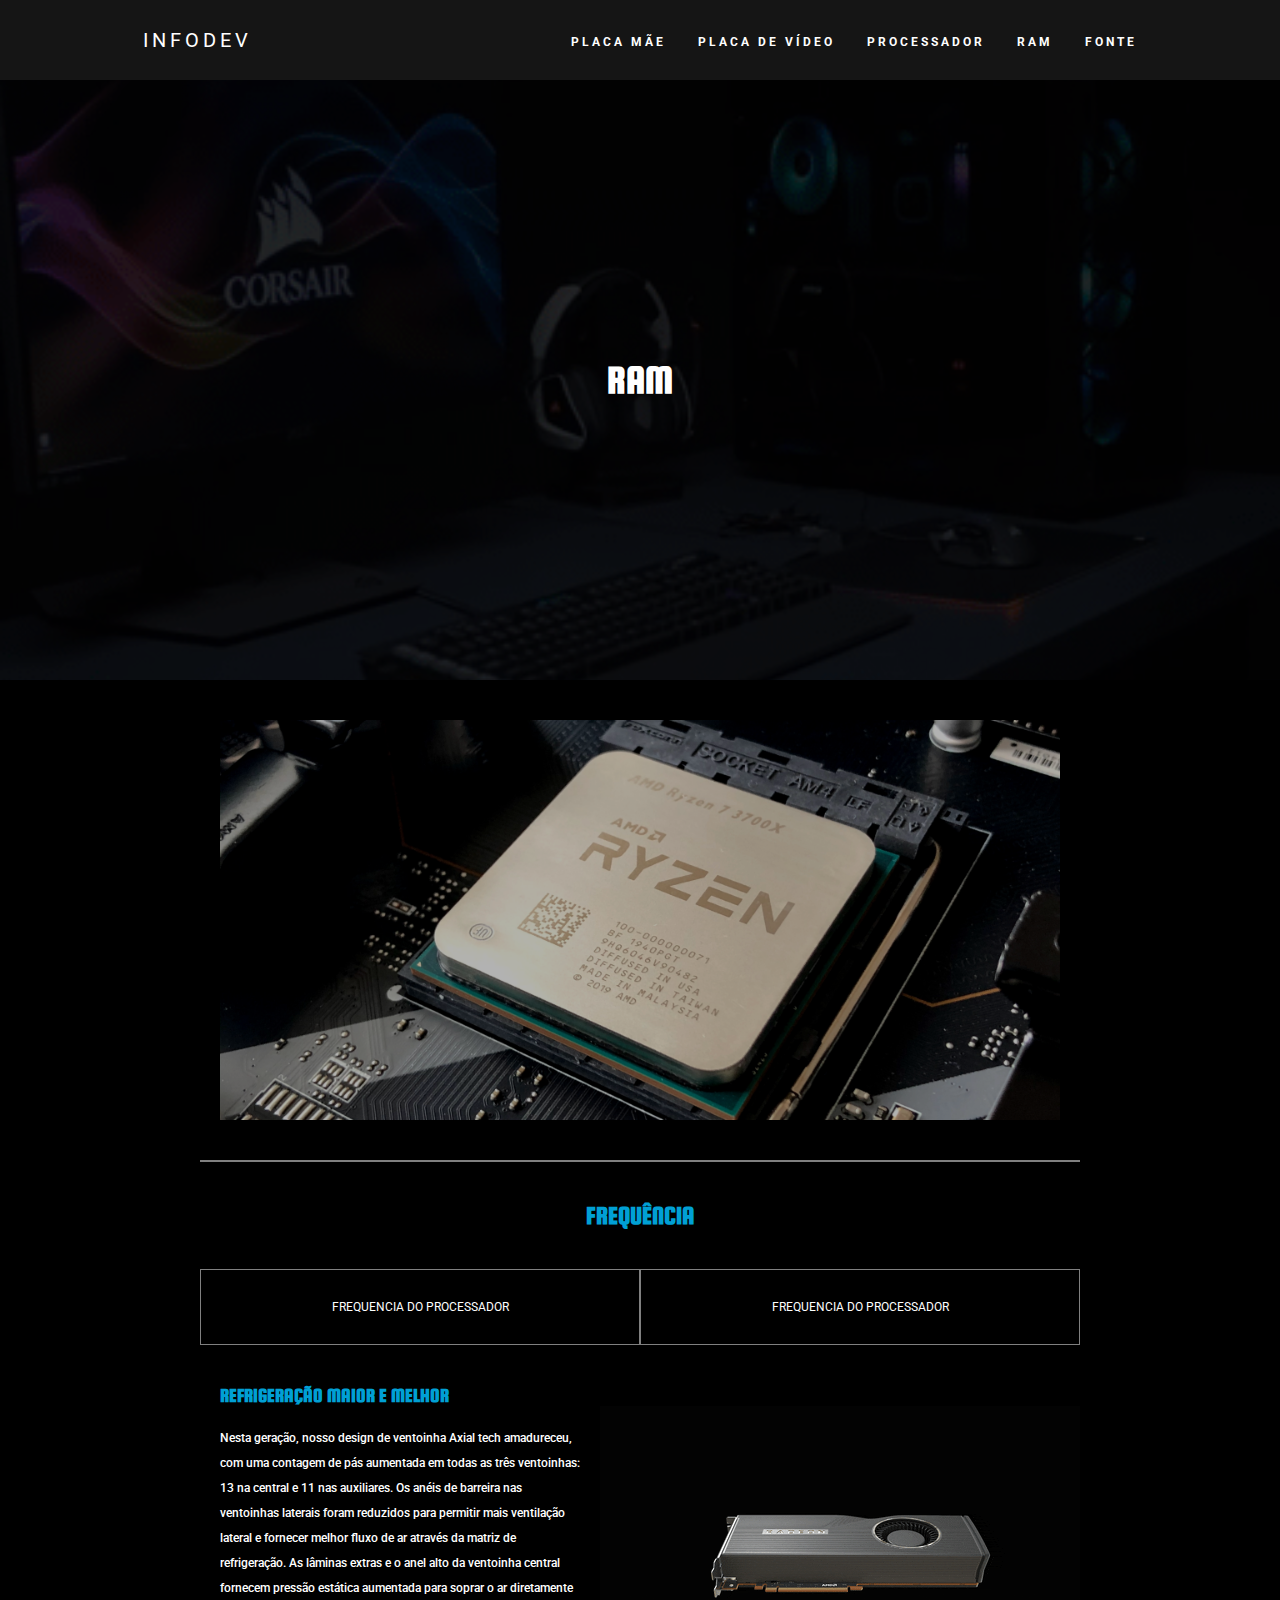
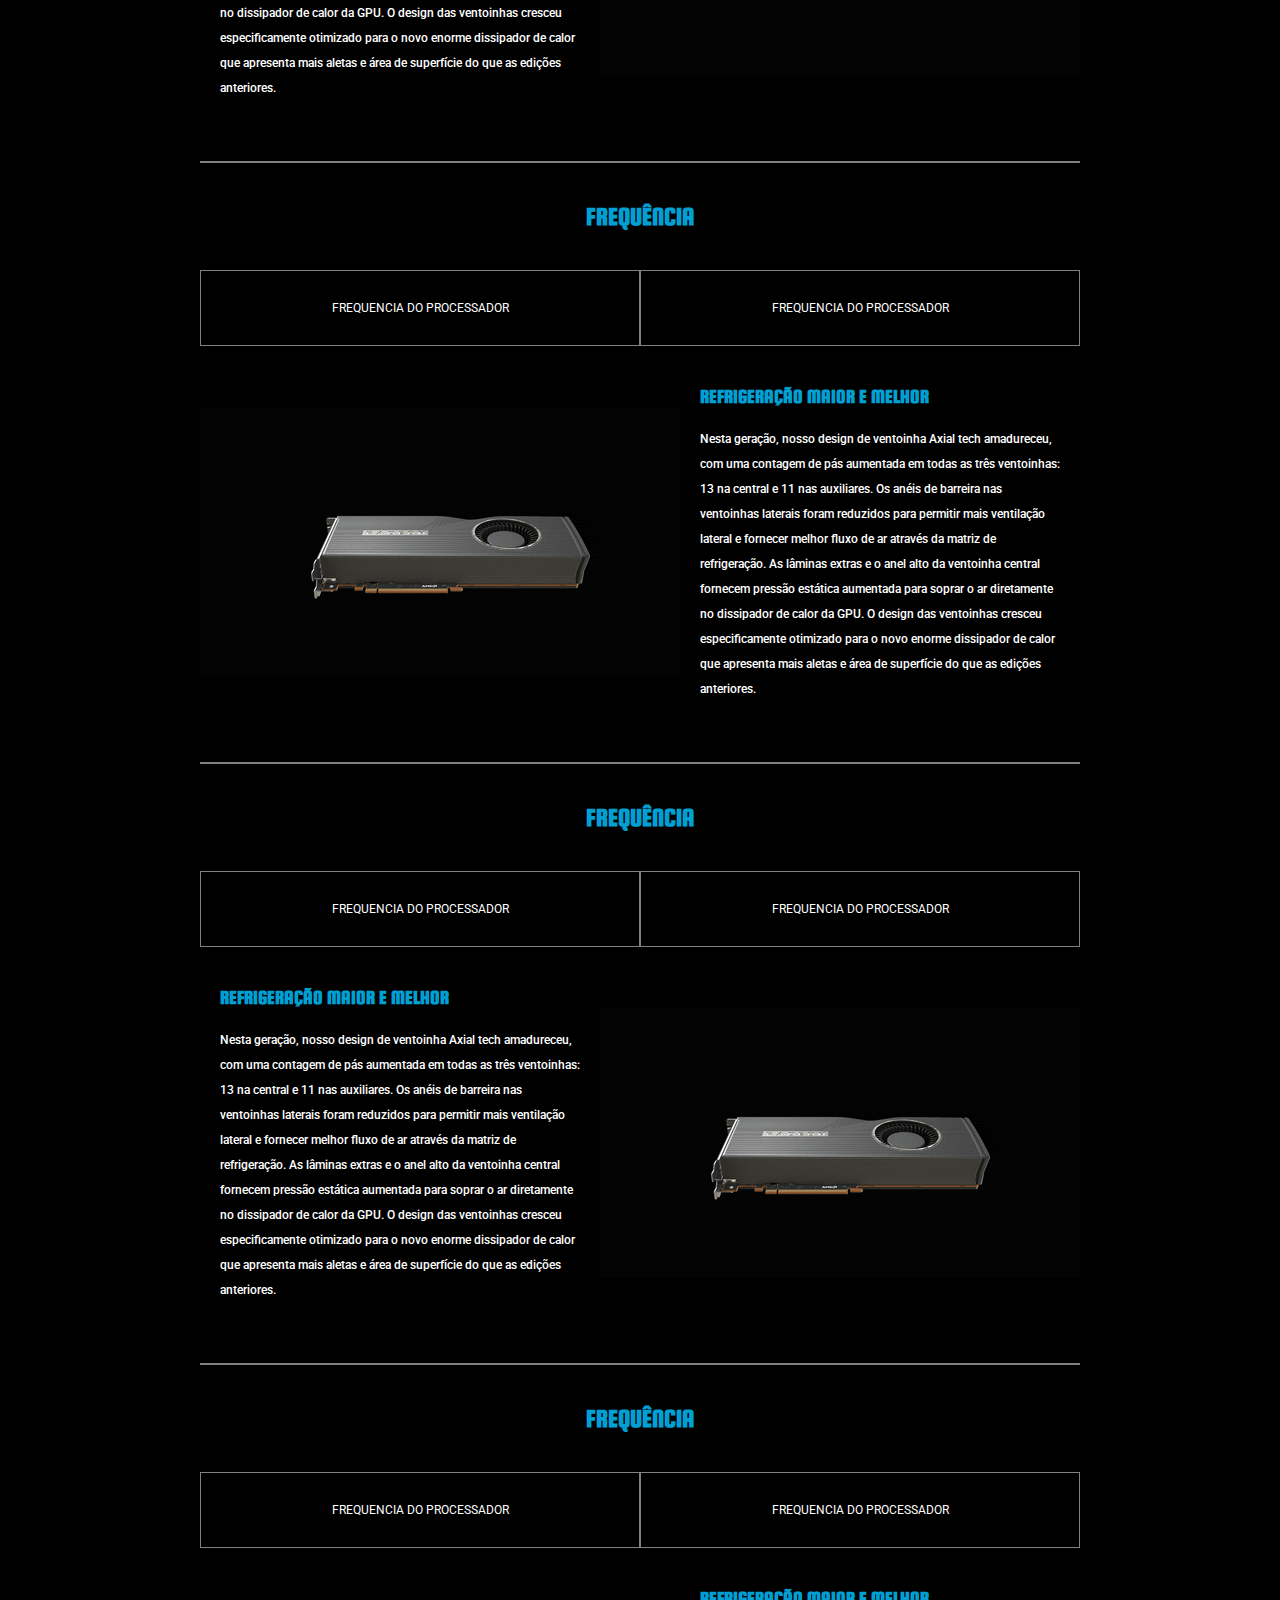
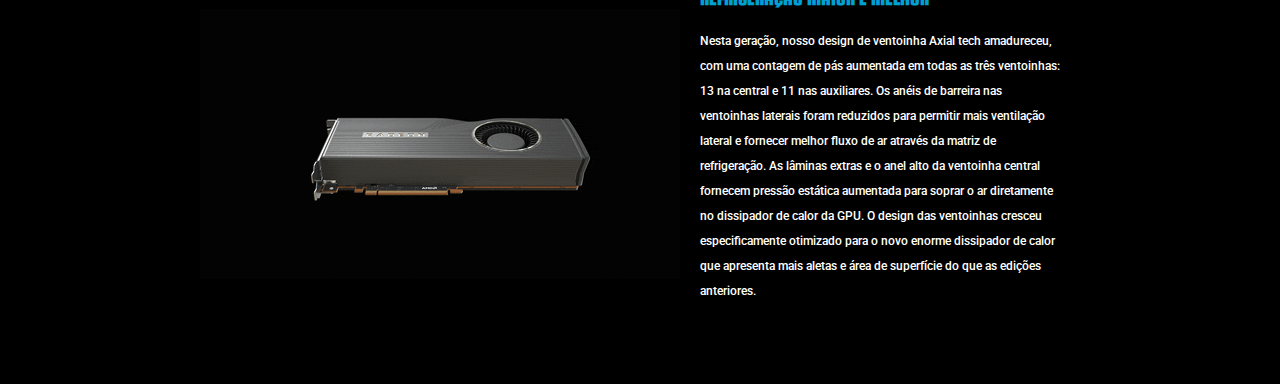
<file: ram.html>
<!DOCTYPE html>
<html lang="pt-br">

<head>
  <meta charset="UTF-8">
  <meta name="viewport" content="width=device-width, initial-scale=1.0">
  <link rel="stylesheet" href="scss/style.css">
  <title>InfoDev</title>
</head>

<body>
  <header>
    <nav>
      <a class="logo" href="/">InfoDev</a>
      <div class="mobile-menu">
        <div class="line1"></div>
        <div class="line2"></div>
        <div class="line3"></div>
      </div>
      <ul class="nav-list">
        <li><a href="placamae.html">PLACA MÃE</a></li>
        <li><a href="placavideo.html">PLACA DE VÍDEO</a></li>
        <li><a href="processador.html">PROCESSADOR</a></li>
        <li><a href="ram.html">RAM</a></li>
        <li><a href="fonte.html">FONTE</a></li>
      </ul>
    </nav>
  </header>

  <main class="main">
    <section class="section-home">
      <div class="background">
        <div class="opacity">
          <h1>ram</h1>
        </div>
      </div><!--background-home-->
    </section>

    <section class="section1">
      <div class="container">
        <div class="box-img"><div class="img"></div></div>
        <div class="line"></div>

        <h2>Frequência</h2>

        <div class="box-process">
          <div class="title-process">
            <h3>frequencia do processador</h3>
            <h3>frequencia do processador</h3>
          </div>
          <div class="flex-process">
            <div class="left-process">
              <h4>REFRIGERAÇÃO MAIOR E MELHOR</h4>
              <p>Nesta geração, nosso design de ventoinha Axial tech amadureceu, com uma contagem de pás aumentada em todas as três ventoinhas: 13 na central e 11 nas auxiliares. Os anéis de barreira nas ventoinhas laterais foram reduzidos para permitir mais ventilação lateral e fornecer melhor fluxo de ar através da matriz de refrigeração. As lâminas extras e o anel alto da ventoinha central fornecem pressão estática aumentada para soprar o ar diretamente no dissipador de calor da GPU. O design das ventoinhas cresceu especificamente otimizado para o novo enorme dissipador de calor que apresenta mais aletas e área de superfície do que as edições anteriores.</p>
            </div>
            <div class="right-process">
              <img src="images/giphy (4).gif" alt="">
            </div>
          </div>
        </div>

        <div class="line"></div>

        <h2>Frequência</h2>

        <div class="box-process2">
          <div class="title-process2">
            <h3>frequencia do processador</h3>
            <h3>frequencia do processador</h3>
          </div>
          <div class="flex-process2">
            <div class="left-process2">
              <img src="images/giphy (4).gif" alt="">
            </div>
            <div class="right-process2">
              <h4>REFRIGERAÇÃO MAIOR E MELHOR</h4>
              <p>Nesta geração, nosso design de ventoinha Axial tech amadureceu, com uma contagem de pás aumentada em todas as três ventoinhas: 13 na central e 11 nas auxiliares. Os anéis de barreira nas ventoinhas laterais foram reduzidos para permitir mais ventilação lateral e fornecer melhor fluxo de ar através da matriz de refrigeração. As lâminas extras e o anel alto da ventoinha central fornecem pressão estática aumentada para soprar o ar diretamente no dissipador de calor da GPU. O design das ventoinhas cresceu especificamente otimizado para o novo enorme dissipador de calor que apresenta mais aletas e área de superfície do que as edições anteriores.</p>
            </div>
          </div>
        </div>

        <div class="line"></div>

        <h2>Frequência</h2>

        <div class="box-process">
          <div class="title-process">
            <h3>frequencia do processador</h3>
            <h3>frequencia do processador</h3>
          </div>
          <div class="flex-process">
            <div class="left-process">
              <h4>REFRIGERAÇÃO MAIOR E MELHOR</h4>
              <p>Nesta geração, nosso design de ventoinha Axial tech amadureceu, com uma contagem de pás aumentada em todas as três ventoinhas: 13 na central e 11 nas auxiliares. Os anéis de barreira nas ventoinhas laterais foram reduzidos para permitir mais ventilação lateral e fornecer melhor fluxo de ar através da matriz de refrigeração. As lâminas extras e o anel alto da ventoinha central fornecem pressão estática aumentada para soprar o ar diretamente no dissipador de calor da GPU. O design das ventoinhas cresceu especificamente otimizado para o novo enorme dissipador de calor que apresenta mais aletas e área de superfície do que as edições anteriores.</p>
            </div>
            <div class="right-process">
              <img src="images/giphy (4).gif" alt="">
            </div>
          </div>
        </div>

        <div class="line"></div>

        <h2>Frequência</h2>

        <div class="box-process2">
          <div class="title-process2">
            <h3>frequencia do processador</h3>
            <h3>frequencia do processador</h3>
          </div>
          <div class="flex-process2">
            <div class="left-process2">
              <img src="images/giphy (4).gif" alt="">
            </div>
            <div class="right-process2">
              <h4>REFRIGERAÇÃO MAIOR E MELHOR</h4>
              <p>Nesta geração, nosso design de ventoinha Axial tech amadureceu, com uma contagem de pás aumentada em todas as três ventoinhas: 13 na central e 11 nas auxiliares. Os anéis de barreira nas ventoinhas laterais foram reduzidos para permitir mais ventilação lateral e fornecer melhor fluxo de ar através da matriz de refrigeração. As lâminas extras e o anel alto da ventoinha central fornecem pressão estática aumentada para soprar o ar diretamente no dissipador de calor da GPU. O design das ventoinhas cresceu especificamente otimizado para o novo enorme dissipador de calor que apresenta mais aletas e área de superfície do que as edições anteriores.</p>
            </div>
          </div>
        </div>

      </div><!--container-->
    </section> 
  </main>

  <script src="JS/script.js"></script>
</body>

</html>
</file>
<file: scss/style.css>
@import url("https://fonts.googleapis.com/css2?family=Squada+One&display=swap");
@import url("https://fonts.googleapis.com/css2?family=Roboto+Condensed:ital,wght@0,400;0,700;1,400;1,700&family=Squada+One&display=swap");
@import url("https://fonts.googleapis.com/css2?family=Roboto:ital,wght@0,400;0,500;0,700;1,400;1,500;1,700&display=swap");
:root {
  --Title: font-family: "Squada One", cursive;
  --Parag: font-family: "Roboto", sans-serif;
  --secundary-font: font-family: "Roboto", sans-serif;
  --color-base: #00a0d5;
  --color-base-secundary: #008ebd;
}

* {
  padding: 0;
  margin: 0;
  box-sizing: border-box;
  font-family: "Roboto", sans-serif;
}

html {
  overflow-x: hidden;
  scroll-padding-top: 6rem;
  scroll-behavior: smooth;
}

body {
  background: black;
}

/* ============ RESET SCROLLBAR ==============-- */
body::-webkit-scrollbar {
  width: 8px;
  display: none;
}

body::-webkit-scrollbar-thumb {
  background-color: #00a0d5;
  border-radius: 20px;
}

a {
  text-decoration: none;
  color: #fff;
  text-decoration: none;
  transition: 0.3s;
  font-family: "Roboto", sans-serif;
}

a:hover {
  color: var(--color-base);
}

.logo {
  font-size: 20px;
  text-transform: uppercase;
  letter-spacing: 4px;
}

nav {
  width: 100%;
  display: flex;
  justify-content: space-around;
  align-items: center;
  font-family: var(--Title);
  background: rgb(21, 21, 21);
  position: fixed;
  height: 80px;
  z-index: 999;
}

.nav-list {
  list-style: none;
  display: flex;
}

.nav-list li {
  letter-spacing: 3px;
  margin-left: 32px;
}

nav .nav-list li a {
  font-size: 11.5px;
  font-weight: 700;
}

.mobile-menu {
  display: none;
  cursor: pointer;
  z-index: 2;
}

.mobile-menu div {
  width: 32px;
  height: 2px;
  background: #fff;
  margin: 8px;
  transition: 0.3s;
}

.nav-list.active {
  transform: translateX(0);
}

@keyframes navLinkFade {
  from {
    opacity: 0;
    transform: translateX(50px);
  }
  to {
    opacity: 1;
    transform: translateX(0);
  }
}
.mobile-menu.active .line1 {
  transform: rotate(-45deg) translate(-8px, 8px);
}

.mobile-menu.active .line2 {
  opacity: 0;
}

.mobile-menu.active .line3 {
  transform: rotate(45deg) translate(-5px, -7px);
}

.main {
  width: 100%;
  height: auto;
  display: block;
}

.main .section-home {
  position: relative;
  top: 80px;
}

.main .home {
  width: 100%;
  height: auto;
  align-items: center;
}

.main .background {
  width: 100%;
  height: auto;
  background-image: url(../images/homegif.gif);
  background-size: cover;
  background-repeat: no-repeat;
  background-position: center;
}

.main .background .opacity {
  width: 100%;
  height: 600px;
  background-color: rgba(0, 0, 0, 0.854);
  display: flex;
  align-items: center;
  justify-content: center;
  padding: 0 20px;
}

.main .background .opacity h1 {
  color: white;
  background-color: none;
  text-transform: uppercase;
  font-size: 40px;
  font-family: "Squada One", cursive;
}

.section1 {
  width: 100%;
  height: auto;
  position: relative;
  top: 100px;
}

.section1 .container {
  max-width: 900px;
  height: auto;
  margin: 0 auto;
  padding: 20px 10px;
}

.section1 .container .box-img {
  width: 100%;
  height: auto;
  display: flex;
  align-items: center;
  justify-content: center;
  margin: 0 auto;
}

.section1 .container .box-img .img {
  width: 100%;
  height: 400px;
  background-image: url(../images/olivier-collet-JMwCe3w7qKk-unsplash.jpg);
  background-position: center;
  background-size: cover;
  margin: 0 20px;
  filter: brightness(70%);
}

.section1 .container .line {
  width: 100%;
  height: 2px;
  background-color: grey;
  margin: 40px 0 40px 0;
}

.section1 h2 {
  color: var(--color-base);
  text-align: center;
  text-transform: uppercase;
  font-weight: 700;
  font-family: "Squada One", cursive;
  font-size: 26px;
}

.box-process {
  width: 100%;
  height: auto;
  margin: 40px 0;
}

.box-process .title-process {
  width: 100%;
  text-align: left;
  margin: 20px 0;
  display: flex;
  justify-content: space-around;
}

.box-process .title-process h3 {
  width: 50%;
  padding: 30px;
  border: 0.8px solid gray;
  text-align: center;
  font-size: 15px;
  color: white;
  text-transform: uppercase;
  font-family: "Roboto", sans-serif;
  font-size: 12px;
  font-weight: 400;
  cursor: pointer;
}

.box-process .flex-process {
  display: flex;
  flex-wrap: nowrap;
  align-items: center;
}

.flex-process .left-process {
  padding: 20px;
}

.flex-process .left-process h4 {
  color: #00a0d5;
  font-family: "Squada One", cursive;
  font-size: 20px;
}

.flex-process .left-process p {
  color: white;
  font-size: 11.5px;
  font-weight: 500;
  margin-top: 20px;
  line-height: 25px;
  font-family: "Roboto", sans-serif;
}

.box-process2 {
  width: 100%;
  height: auto;
  margin: 40px 0;
}

.box-process2 .title-process2 {
  width: 100%;
  text-align: left;
  margin: 20px 0;
  display: flex;
  justify-content: space-around;
}

.box-process2 .title-process2 h3 {
  width: 50%;
  padding: 30px;
  border: 0.8px solid gray;
  text-align: center;
  font-size: 12px;
  font-weight: 400;
  color: white;
  text-transform: uppercase;
  font-family: "Roboto", sans-serif;
  cursor: pointer;
}

.box-process2 .flex-process2 {
  display: flex;
  flex-wrap: nowrap;
  align-items: center;
}

.flex-process2 .right-process2 {
  padding: 20px;
}

.flex-process2 .right-process2 h4 {
  color: #00a0d5;
  font-family: "Squada One", cursive;
  font-size: 20px;
}

.flex-process2 .right-process2 p {
  color: white;
  font-size: 11.5px;
  font-weight: 500;
  margin-top: 20px;
  line-height: 25px;
  font-family: "Roboto", sans-serif;
}

@media (max-width: 999px) {
  body {
    overflow-x: hidden;
  }
  .nav-list {
    position: absolute;
    top: 9vh;
    right: 0;
    width: 50vw;
    height: 92vh;
    background: rgb(21, 21, 21);
    flex-direction: column;
    align-items: center;
    justify-content: space-around;
    transform: translateX(100%);
    transition: transform 0.3s ease-in;
  }
  .nav-list li {
    margin-left: 0;
    opacity: 0;
  }
  nav .nav-list li a {
    font-size: 11px;
  }
  .mobile-menu {
    display: block;
  }
}
@media screen and (max-width: 850px) {
  .section1 .container .box-img .img {
    width: 90%;
    height: 300px;
  }
  .flex-process .left-process p {
    font-size: 11px;
  }
  .box-process .flex-process .left-process {
    width: 400px;
  }
  .flex-process .rigth-process {
    width: 50%;
  }
  .flex-process .right-process img {
    width: 100%;
    min-width: 300px;
  }
  .box-process2 .flex-process2 .left-process2 {
    width: 50%;
  }
  .flex-process2 .left-process2 img {
    width: 100%;
    min-width: 300px;
  }
  .flex-process2 .right-process2 {
    width: 400px;
  }
  .flex-process2 .right-process2 p {
    font-size: 11px;
  }
}
@media screen and (max-width: 580px) {
  .box-process .title-process h3 {
    font-size: 10.5px;
  }
  .box-process .flex-process {
    flex-wrap: wrap;
    flex-direction: column;
  }
  .box-process .flex-process .left-process {
    width: 100%;
  }
  .flex-process .rigth-process {
    width: 100%;
  }
  .flex-process .right-process img {
    width: 100%;
  }
  .box-process2 .title-process2 h3 {
    font-size: 10.5px;
  }
  .box-process2 .flex-process2 {
    flex-wrap: wrap;
    flex-direction: column-reverse;
  }
  .box-process2 .flex-process2 .left-process2 {
    width: 100%;
  }
  .flex-process2 .left-process2 img {
    width: 100%;
  }
  .flex-process2 .right-process2 {
    width: 100%;
  }
}/*# sourceMappingURL=style.css.map */
</file>
